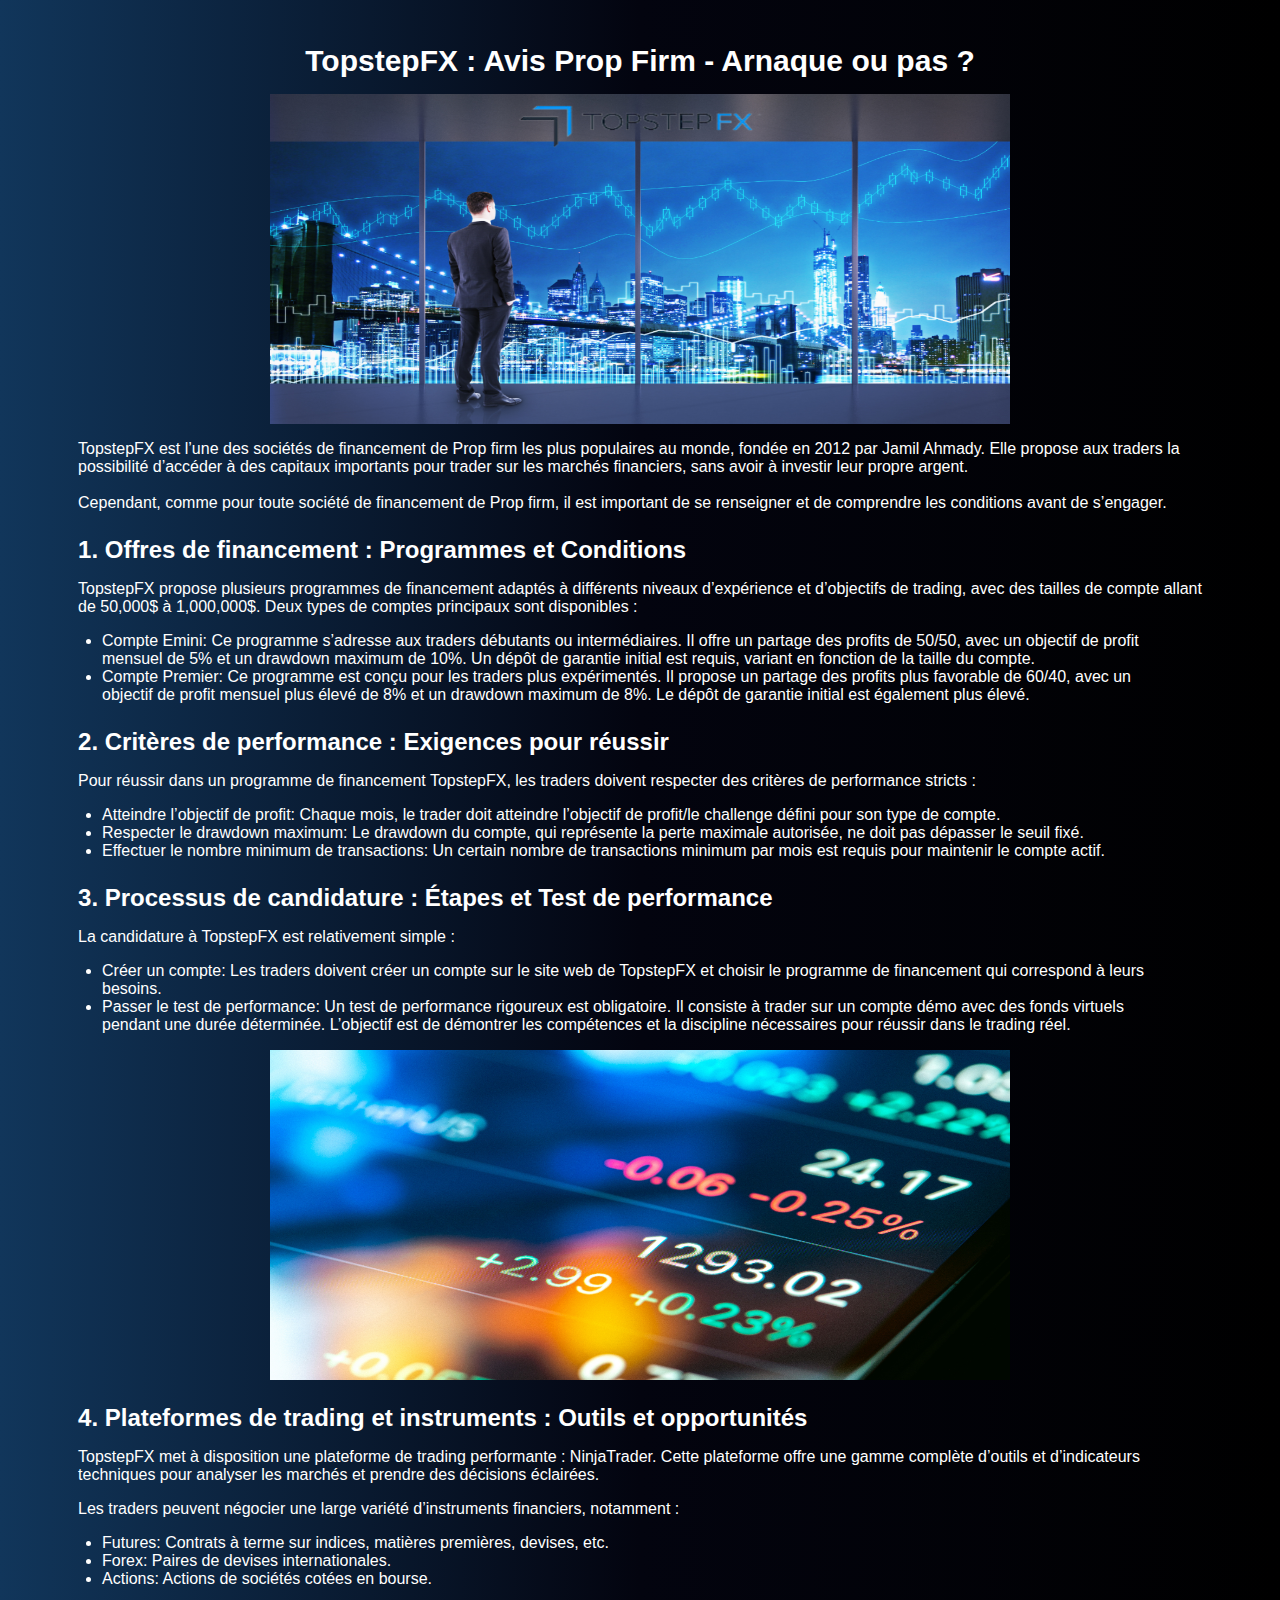
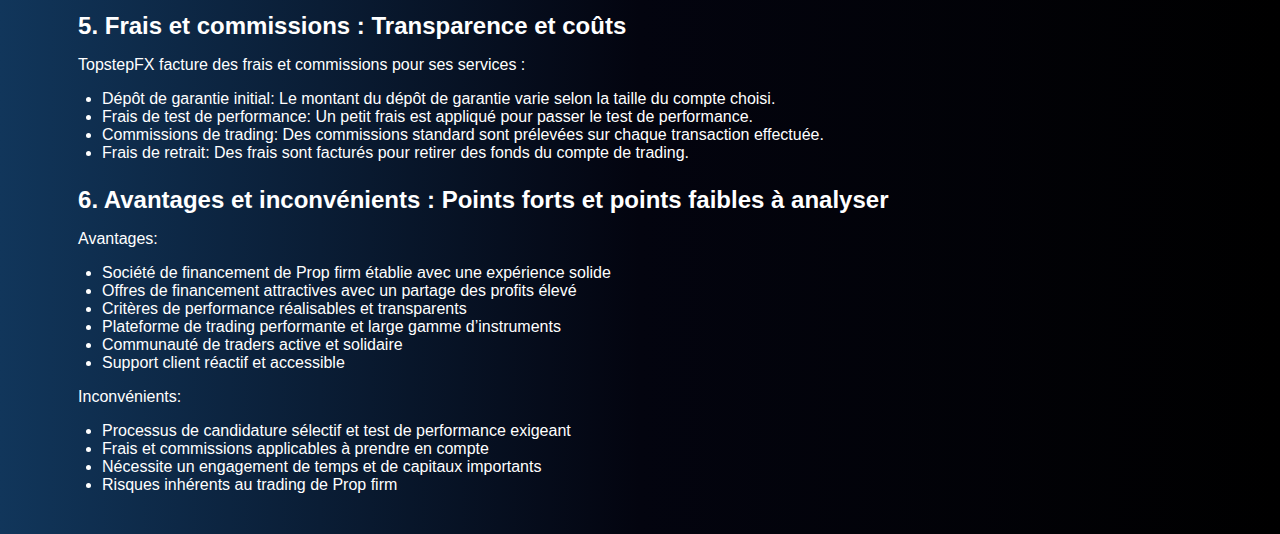
<file: blog/arcticle3.html>
<!DOCTYPE html>
<html lang="fr">
<head>
  <meta charset="UTF-8">
  <meta name="viewport" content="width=device-width, initial-scale=1.0">
  <title>Raise My Funds</title>
  <link rel="stylesheet" href="../article.css">
</head>
<body>
  <div class="container">
    <h1 class="heading-main">TopstepFX : Avis Prop Firm - Arnaque ou pas ?</h1>
    <img class="imgg" src="../images/stepfx.png" alt="prop">
    <p class="description">TopstepFX est l’une des sociétés de financement de Prop firm les plus populaires au monde, fondée en 2012 par Jamil Ahmady. Elle propose aux traders la<br> possibilité d’accéder à des capitaux importants pour trader sur les marchés financiers, sans avoir à investir leur propre argent.<br><br> Cependant, comme pour toute société de financement de Prop firm, il est important de se renseigner et de comprendre les conditions avant de s’engager.</p>

    <h3 class="subheading">1. Offres de financement : Programmes et Conditions</h3>
    <p class="description">
        TopstepFX propose plusieurs programmes de financement adaptés à différents niveaux d’expérience et d’objectifs de trading, avec des tailles de compte allant<br> de 50,000$ à 1,000,000$. Deux types de comptes principaux sont disponibles :
    </p>
    <ul class="list">
        <li>Compte Emini: Ce programme s’adresse aux traders débutants ou intermédiaires. Il offre un partage des profits de 50/50, avec un objectif de profit<br> mensuel de 5% et un drawdown maximum de 10%. Un dépôt de garantie initial est requis, variant en fonction de la taille du compte.</li>
        <li>Compte Premier: Ce programme est conçu pour les traders plus expérimentés. Il propose un partage des profits plus favorable de 60/40, avec un<br> objectif de profit mensuel plus élevé de 8% et un drawdown maximum de 8%. Le dépôt de garantie initial est également plus élevé.</li>
      </ul>

    <h3 class="subheading">2. Critères de performance : Exigences pour réussir</h3>
    <p class="description">Pour réussir dans un programme de financement TopstepFX, les traders doivent respecter des critères de performance stricts :</p>
    <ul class="list">
      <li>Atteindre l’objectif de profit: Chaque mois, le trader doit atteindre l’objectif de profit/le challenge défini pour son type de compte.</li>
      <li>Respecter le drawdown maximum: Le drawdown du compte, qui représente la perte maximale autorisée, ne doit pas dépasser le seuil fixé.</li>
      <li>Effectuer le nombre minimum de transactions: Un certain nombre de transactions minimum par mois est requis pour maintenir le compte actif.</li>
    </ul>

    <h3 class="subheading">3. Processus de candidature : Étapes et Test de performance</h3>
    <p class="description">La candidature à TopstepFX est relativement simple :</p>

    <ul class="list">
      <li>Créer un compte: Les traders doivent créer un compte sur le site web de TopstepFX et choisir le programme de financement qui correspond à leurs<br> besoins.</li>
      <li>Passer le test de performance: Un test de performance rigoureux est obligatoire. Il consiste à trader sur un compte démo avec des fonds virtuels<br> pendant une durée déterminée. L’objectif est de démontrer les compétences et la discipline nécessaires pour réussir dans le trading réel.</li>
    </ul>
    <img class="imgg" src="../images/Blogs-Julie-31.png" alt="prop">

    <h3 class="subheading">4. Plateformes de trading et instruments : Outils et opportunités</h3>
    <p class="description">TopstepFX met à disposition une plateforme de trading performante : NinjaTrader. Cette plateforme offre une gamme complète d’outils et d’indicateurs<br> techniques pour analyser les marchés et prendre des décisions éclairées.</p>
    <p class="description">Les traders peuvent négocier une large variété d’instruments financiers, notamment :</p>
    <ul class="list">
        <li>Futures: Contrats à terme sur indices, matières premières, devises, etc.</li>
        <li>Forex: Paires de devises internationales.</li>
        <li>Actions: Actions de sociétés cotées en bourse.</li>
      </ul>

    <h3 class="subheading">5. Frais et commissions : Transparence et coûts</h3>
    <p class="description">TopstepFX facture des frais et commissions pour ses services :</p>
    <ul class="list">
        <li>Dépôt de garantie initial: Le montant du dépôt de garantie varie selon la taille du compte choisi.</li>
        <li>Frais de test de performance: Un petit frais est appliqué pour passer le test de performance.</li>
        <li>Commissions de trading: Des commissions standard sont prélevées sur chaque transaction effectuée.</li>
        <li>Frais de retrait: Des frais sont facturés pour retirer des fonds du compte de trading.</li>
    </ul>
    <h3 class="subheading">6. Avantages et inconvénients : Points forts et points faibles à analyser</h3>
    <p class="description">Avantages:</p>
        <ul class="list">
            <li>Société de financement de Prop firm établie avec une expérience solide</li>
            <li>Offres de financement attractives avec un partage des profits élevé</li>
            <li>Critères de performance réalisables et transparents</li>
            <li>Plateforme de trading performante et large gamme d’instruments</li>
            <li>Communauté de traders active et solidaire</li>
            <li>Support client réactif et accessible</li>
        </ul>
    <p class="description">Inconvénients:</p>
        <ul class="list">
            <li>Processus de candidature sélectif et test de performance exigeant</li>
            <li>Frais et commissions applicables à prendre en compte</li>
            <li>Nécessite un engagement de temps et de capitaux importants</li>
            <li>Risques inhérents au trading de Prop firm</li>
        </ul>
      
  </div>
</body>
</html>
</file>
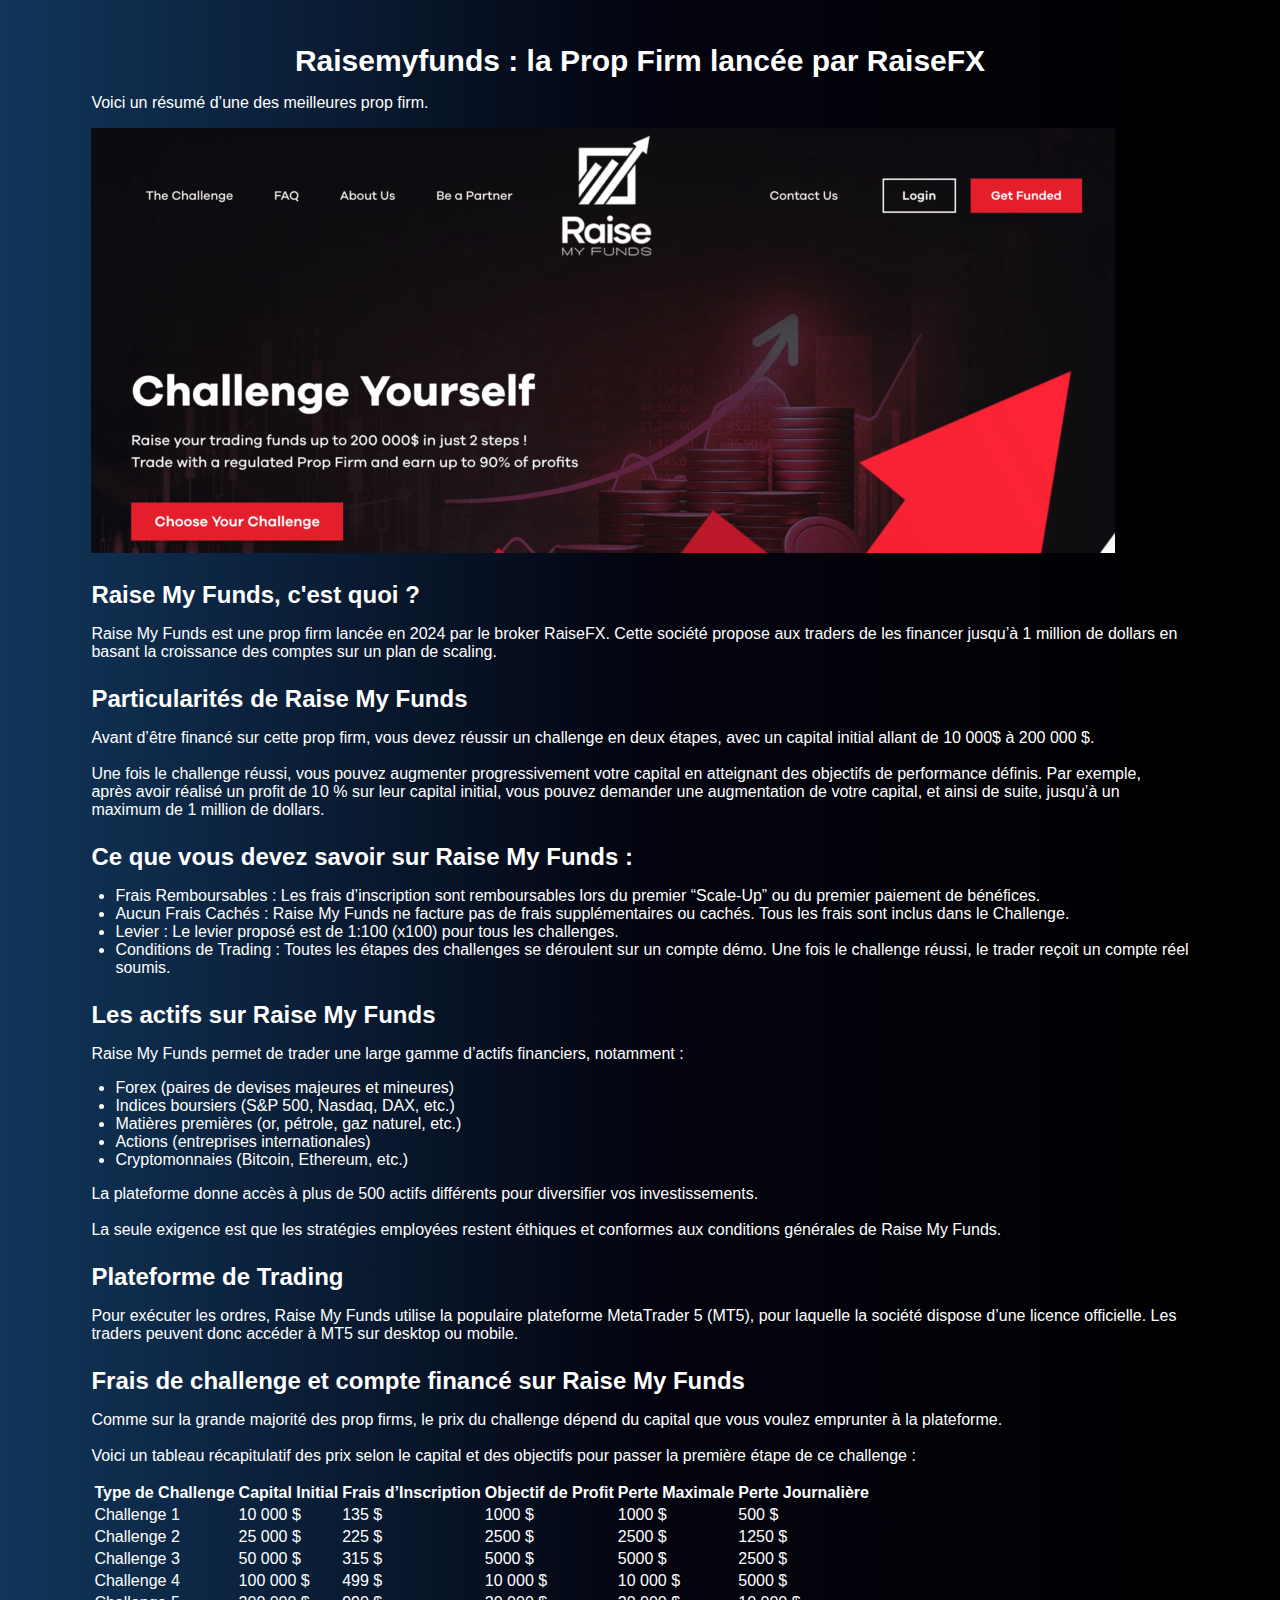
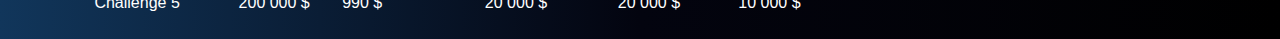
<file: blog/article1.html>
<!DOCTYPE html>
<html lang="fr">
<head>
  <meta charset="UTF-8">
  <meta name="viewport" content="width=device-width, initial-scale=1.0">
  <title>Raise My Funds</title>
  <link rel="stylesheet" href="../article.css">
</head>
<body>
  <div class="container">
    <h1 class="heading-main">Raisemyfunds : la Prop Firm lancée par RaiseFX</h1>
    <p class="intro">Voici un résumé d’une des meilleures prop firm.</p>
    <img src="../images/rasefx.png" alt="prop">

    <h3 class="subheading">Raise My Funds, c'est quoi ?</h3>
    <p class="description">
        Raise My Funds est une prop firm lancée en 2024 par le broker RaiseFX. Cette société propose aux traders de les financer jusqu’à 1 million de dollars en<br> basant la croissance des comptes sur un plan de scaling.
    </p>

    <h3 class="subheading">Particularités de Raise My Funds</h3>
    <p class="description">Avant d’être financé sur cette prop firm, vous devez réussir un challenge en deux étapes, avec un capital initial allant de 10 000$ à 200 000 $.<br><br>Une fois le challenge réussi, vous pouvez augmenter progressivement votre capital en atteignant des objectifs de performance définis. Par exemple,<br> après avoir réalisé un profit de 10 % sur leur capital initial, vous pouvez demander une augmentation de votre capital, et ainsi de suite, jusqu’à un<br> maximum de 1 million de dollars.</p>

    <h3 class="subheading">Ce que vous devez savoir sur Raise My Funds :</h3>
    <ul class="list">
      <li>Frais Remboursables : Les frais d’inscription sont remboursables lors du premier “Scale-Up” ou du premier paiement de bénéfices.</li>
      <li>Aucun Frais Cachés : Raise My Funds ne facture pas de frais supplémentaires ou cachés. Tous les frais sont inclus dans le Challenge.</li>
      <li>Levier : Le levier proposé est de 1:100 (x100) pour tous les challenges.</li>
      <li>Conditions de Trading : Toutes les étapes des challenges se déroulent sur un compte démo. Une fois le challenge réussi, le trader reçoit un compte réel<br> soumis.</li>
    </ul>

    <h3 class="subheading">Les actifs sur Raise My Funds</h3>
    <p class="description">Raise My Funds permet de trader une large gamme d’actifs financiers, notamment :</p>

    <ul class="list">
      <li>Forex (paires de devises majeures et mineures)</li>
      <li>Indices boursiers (S&P 500, Nasdaq, DAX, etc.)</li>
      <li>Matières premières (or, pétrole, gaz naturel, etc.)</li>
      <li>Actions (entreprises internationales)</li>
      <li>Cryptomonnaies (Bitcoin, Ethereum, etc.)</li>
    </ul>

    <p class="description">La plateforme donne accès à plus de 500 actifs différents pour diversifier vos investissements.<br><br>La seule exigence est que les stratégies employées restent éthiques et conformes aux conditions générales de Raise My Funds.</p>

    <h3 class="subheading">Plateforme de Trading</h3>
    <p class="description">Pour exécuter les ordres, Raise My Funds utilise la populaire plateforme MetaTrader 5 (MT5), pour laquelle la société dispose d’une licence officielle. Les<br> traders peuvent donc accéder à MT5 sur desktop ou mobile.</p>

    <h3 class="subheading">Frais de challenge et compte financé sur Raise My Funds</h3>
    <p class="description">Comme sur la grande majorité des prop firms, le prix du challenge dépend du capital que vous voulez emprunter à la plateforme.<br><br>Voici un tableau récapitulatif des prix selon le capital et des objectifs pour passer la première étape de ce challenge : </p>
    <table class="fees-table">
      <thead>
        <tr class="table-header">
          <th class="table-cell">Type de Challenge</th>
          <th class="table-cell">Capital Initial</th>
          <th class="table-cell">Frais d’Inscription</th>
          <th class="table-cell">Objectif de Profit</th>
          <th class="table-cell">Perte Maximale</th>
          <th class="table-cell">Perte Journalière</th>
        </tr>
      </thead>
      <tbody>
        <tr>
          <td class="table-cell">Challenge 1</td>
          <td class="table-cell">10 000 $</td>
          <td class="table-cell">135 $</td>
          <td class="table-cell">1000 $</td>
          <td class="table-cell">1000 $</td>
          <td class="table-cell">500 $</td>
        </tr>
        <tr>
            <td class="table-cell">Challenge 2</td>
            <td class="table-cell">25 000 $</td>
            <td class="table-cell">225 $</td>
            <td class="table-cell">2500 $</td>
            <td class="table-cell">2500 $</td>
            <td class="table-cell">1250 $</td>
          </tr>
          <tr>
            <td class="table-cell">Challenge 3</td>
            <td class="table-cell">50 000 $</td>
            <td class="table-cell">315 $</td>
            <td class="table-cell">5000 $</td>
            <td class="table-cell">5000 $</td>
            <td class="table-cell">2500 $</td>
          </tr>
          <tr>
            <td class="table-cell">Challenge 4</td>
            <td class="table-cell">100 000 $</td>
            <td class="table-cell">499 $</td>
            <td class="table-cell">10 000 $</td>
            <td class="table-cell">10 000 $</td>
            <td class="table-cell">5000 $</td>
          </tr>
          <tr>
            <td class="table-cell">Challenge 5</td>
            <td class="table-cell">200 000 $</td>
            <td class="table-cell">990 $</td>
            <td class="table-cell">20 000 $</td>
            <td class="table-cell">20 000 $</td>
            <td class="table-cell">10 000 $</td>
          </tr>
      </tbody>
    </table>
  </div>
</body>
</html>
</file>
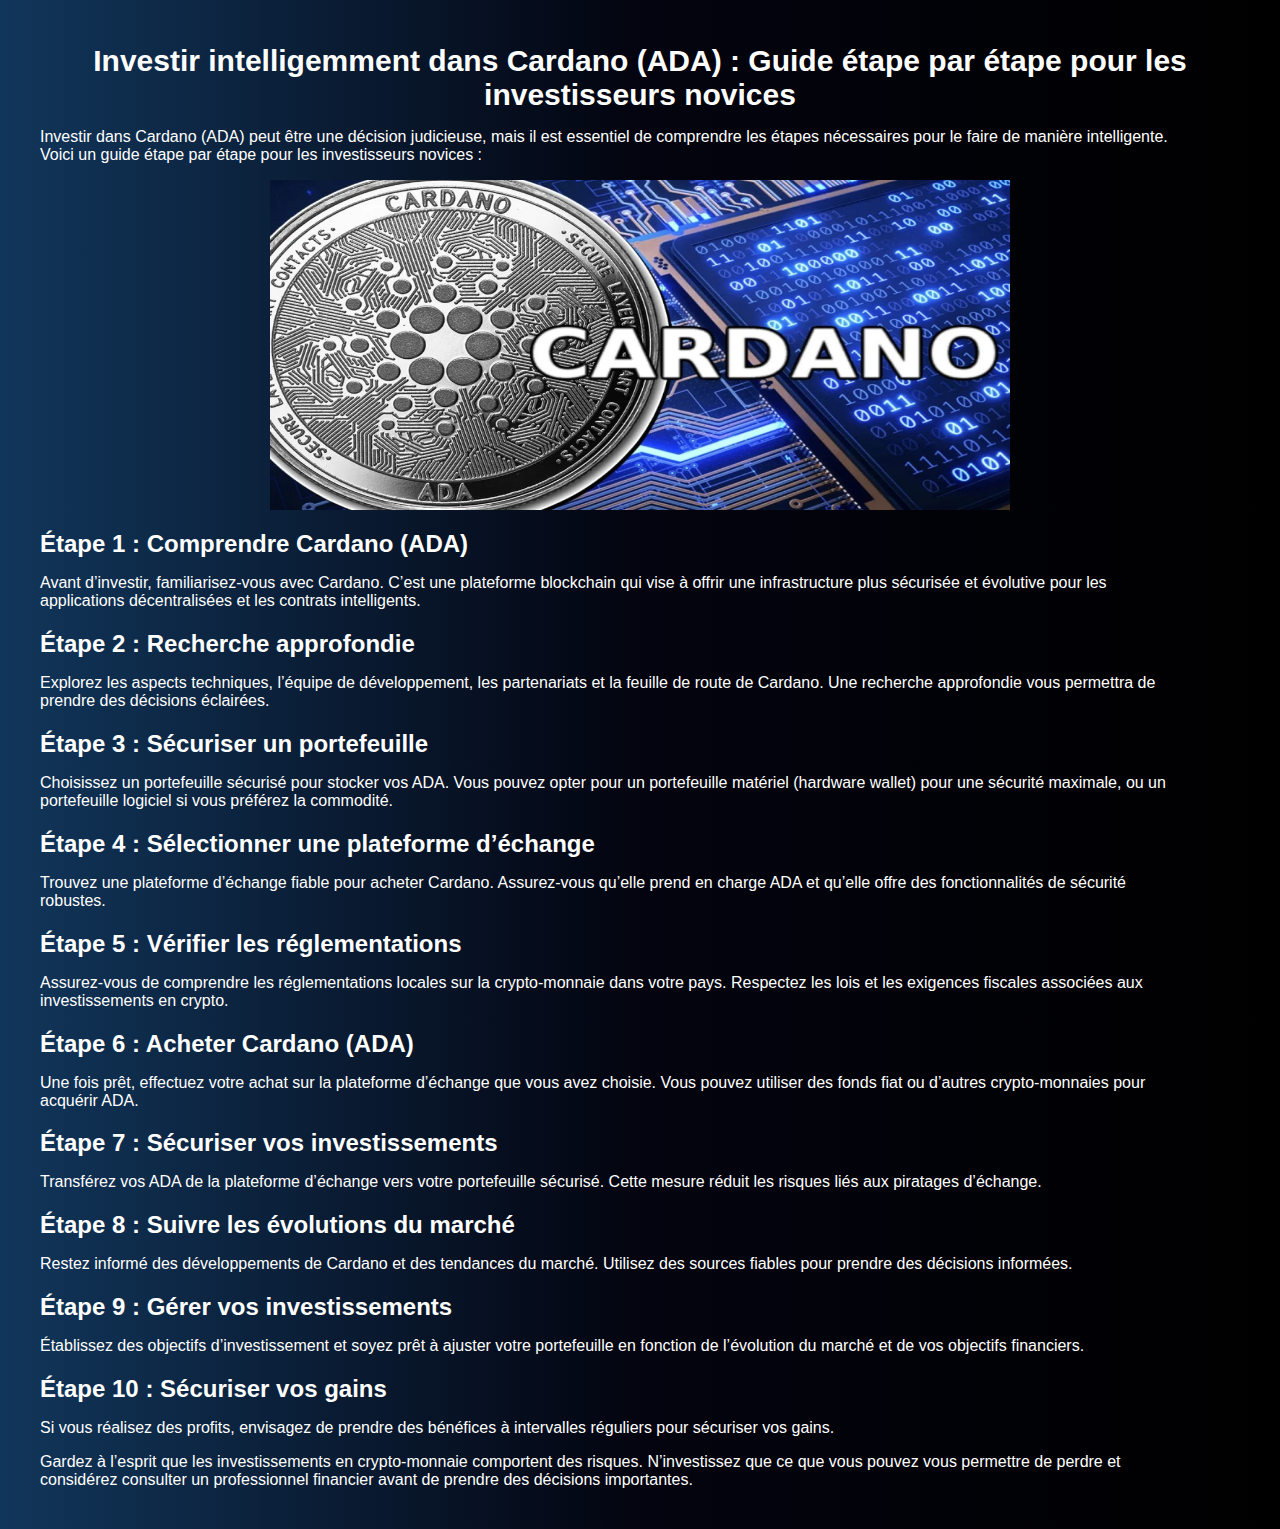
<file: blog/article10.html>
<!DOCTYPE html>
<html lang="fr">
<head>
    <meta charset="UTF-8">
    <meta name="viewport" content="width=device-width, initial-scale=1.0">
    <title>Investir intelligemment dans Cardano (ADA) : Guide étape par étape pour les investisseurs novices</title>
    <link rel="stylesheet" href="../article.css">
</head>
<body>
    <div class="container">
        <h1 class="heading-main">Investir intelligemment dans Cardano (ADA) : Guide étape par étape pour les investisseurs novices</h1>
        <p class="description">Investir dans Cardano (ADA) peut être une décision judicieuse, mais il est essentiel de comprendre les étapes nécessaires pour le faire de manière intelligente.<br> Voici un guide étape par étape pour les investisseurs novices :</p>
        <img class="imgg" src="../images/cardano.png" alt="prop">
        
        <h2 class="subheading" id="etape-1">Étape 1 : Comprendre Cardano (ADA)</h2>
        <p class="description">Avant d’investir, familiarisez-vous avec Cardano. C’est une plateforme blockchain qui vise à offrir une infrastructure plus sécurisée et évolutive pour les<br> applications décentralisées et les contrats intelligents.</p>

        <h2 class="subheading" id="etape-2">Étape 2 : Recherche approfondie</h2>
        <p class="description">Explorez les aspects techniques, l’équipe de développement, les partenariats et la feuille de route de Cardano. Une recherche approfondie vous permettra de<br> prendre des décisions éclairées.</p>

        <h2 class="subheading" id="etape-3">Étape 3 : Sécuriser un portefeuille</h2>
        <p class="description">Choisissez un portefeuille sécurisé pour stocker vos ADA. Vous pouvez opter pour un portefeuille matériel (hardware wallet) pour une sécurité maximale, ou un<br> portefeuille logiciel si vous préférez la commodité.</p>

        <h2 class="subheading" id="etape-4">Étape 4 : Sélectionner une plateforme d’échange</h2>
        <p class="description">Trouvez une plateforme d’échange fiable pour acheter Cardano. Assurez-vous qu’elle prend en charge ADA et qu’elle offre des fonctionnalités de sécurité<br> robustes.</p>

        <h2 class="subheading" id="etape-5">Étape 5 : Vérifier les réglementations</h2>
        <p class="description">Assurez-vous de comprendre les réglementations locales sur la crypto-monnaie dans votre pays. Respectez les lois et les exigences fiscales associées aux<br> investissements en crypto.</p>

        <h2 class="subheading" id="etape-6">Étape 6 : Acheter Cardano (ADA)</h2>
        <p class="description">Une fois prêt, effectuez votre achat sur la plateforme d’échange que vous avez choisie. Vous pouvez utiliser des fonds fiat ou d’autres crypto-monnaies pour<br> acquérir ADA.</p>

        <h2 class="subheading" id="etape-7">Étape 7 : Sécuriser vos investissements</h2>
        <p class="description">Transférez vos ADA de la plateforme d’échange vers votre portefeuille sécurisé. Cette mesure réduit les risques liés aux piratages d’échange.</p>

        <h2 class="subheading" id="etape-8">Étape 8 : Suivre les évolutions du marché</h2>
        <p class="description">Restez informé des développements de Cardano et des tendances du marché. Utilisez des sources fiables pour prendre des décisions informées.</p>

        <h2 class="subheading" id="etape-9">Étape 9 : Gérer vos investissements</h2>
        <p class="description">Établissez des objectifs d’investissement et soyez prêt à ajuster votre portefeuille en fonction de l’évolution du marché et de vos objectifs financiers.</p>

        <h2 class="subheading" id="etape-10">Étape 10 : Sécuriser vos gains</h2>
        <p class="description">Si vous réalisez des profits, envisagez de prendre des bénéfices à intervalles réguliers pour sécuriser vos gains.</p>

        <p class="description">Gardez à l’esprit que les investissements en crypto-monnaie comportent des risques. N’investissez que ce que vous pouvez vous permettre de perdre et<br> considérez consulter un professionnel financier avant de prendre des décisions importantes.</p>
    </div>
</body>
</html>
</file>
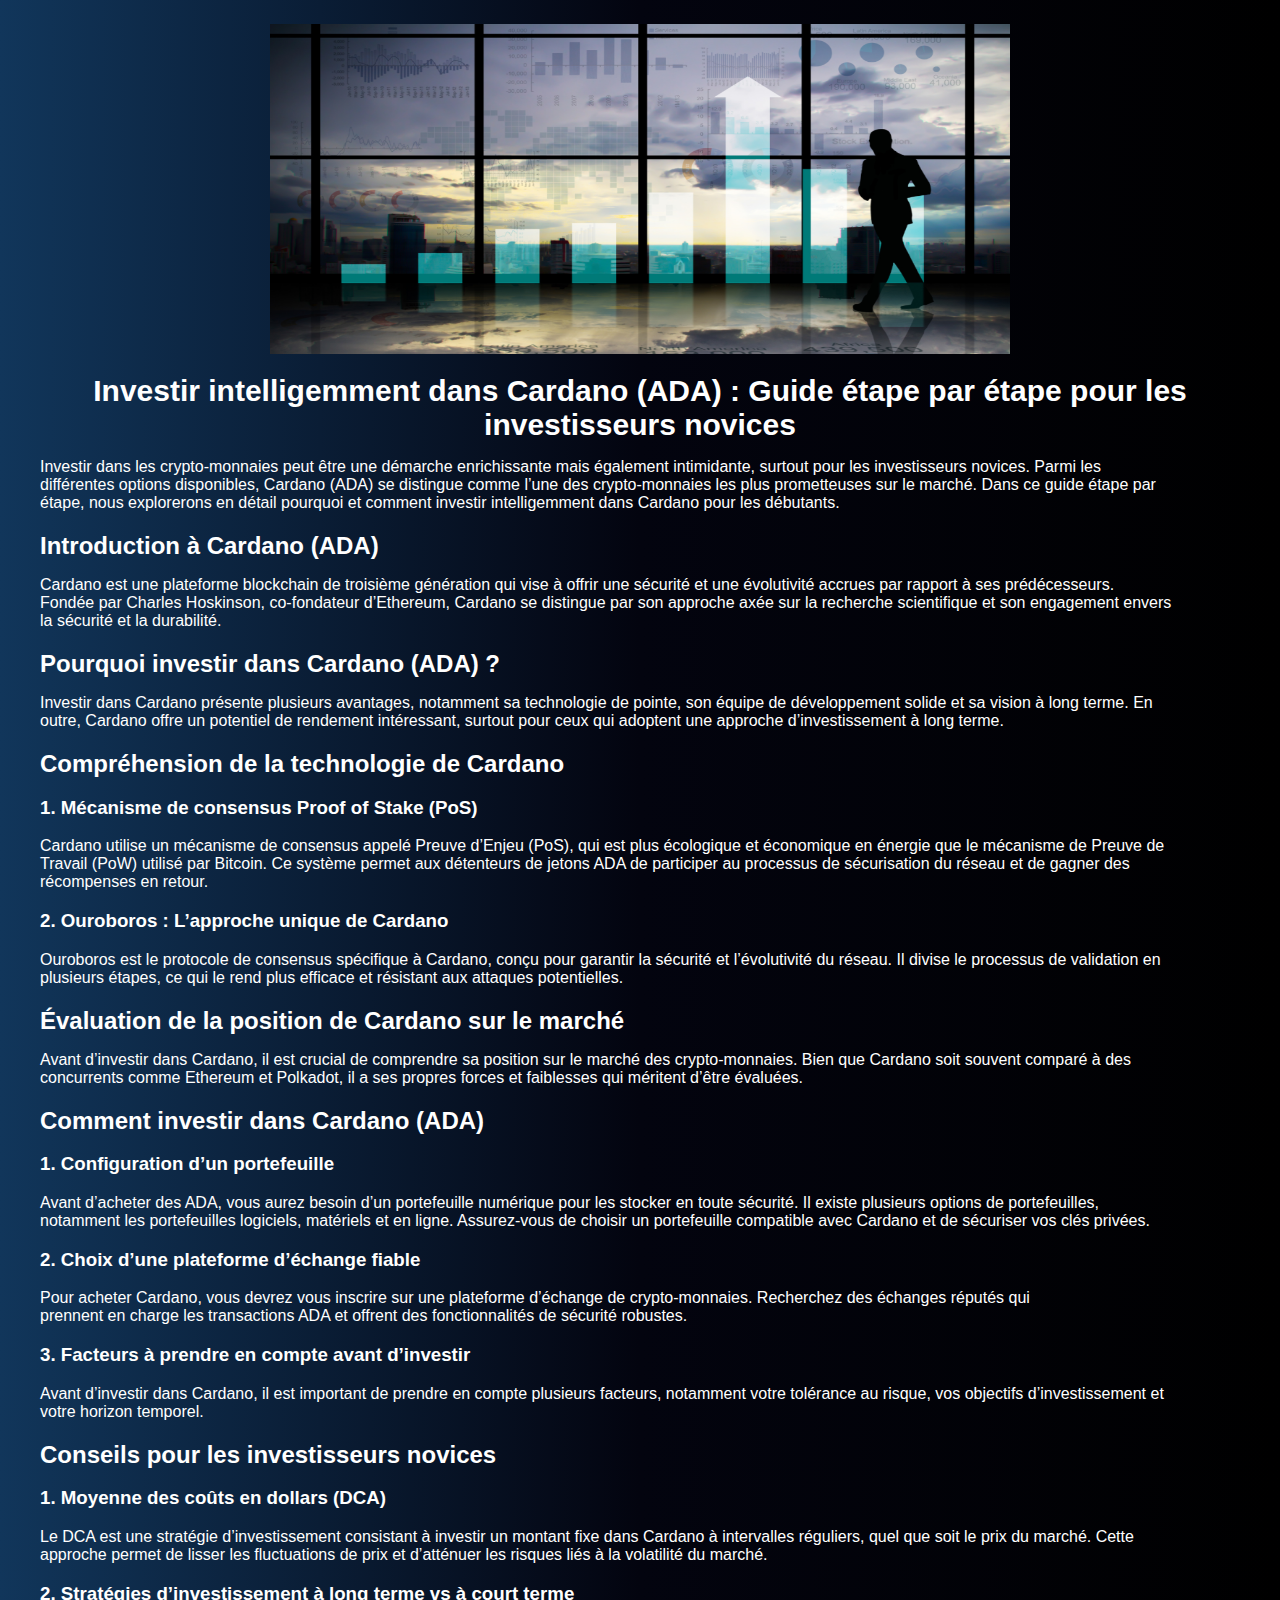
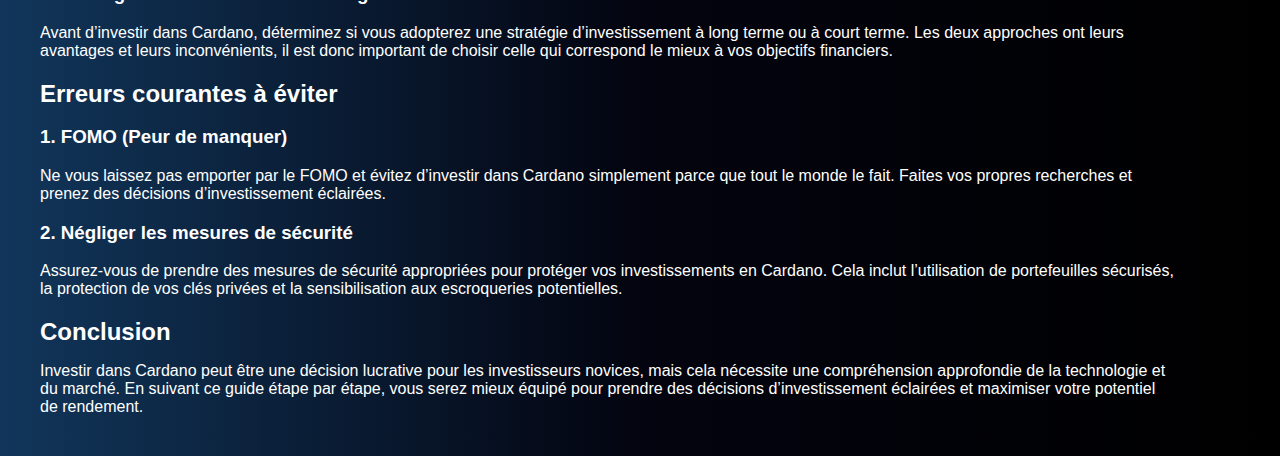
<file: blog/article11.html>
<!DOCTYPE html>
<html lang="fr">
<head>
    <meta charset="UTF-8">
    <meta name="viewport" content="width=device-width, initial-scale=1.0">
    <title>Investir intelligemment dans Cardano (ADA) : Guide étape par étape pour les investisseurs novices</title>
    <link rel="stylesheet" href="../article.css">
</head>
<body>
    <div class="container">
        <img class="imgg" src="../images/cardano2.png" alt="prop">
        <h1 class="heading-main">Investir intelligemment dans Cardano (ADA) : Guide étape par étape pour les investisseurs novices</h1>
        <p class="description">Investir dans les crypto-monnaies peut être une démarche enrichissante mais également intimidante, surtout pour les investisseurs novices. Parmi les<br> différentes options disponibles, Cardano (ADA) se distingue comme l’une des crypto-monnaies les plus prometteuses sur le marché. Dans ce guide étape par<br> étape, nous explorerons en détail pourquoi et comment investir intelligemment dans Cardano pour les débutants.</p>

        <h2 class="subheading" id="introduction-cardano">Introduction à Cardano (ADA)</h2>
        <p class="description">Cardano est une plateforme blockchain de troisième génération qui vise à offrir une sécurité et une évolutivité accrues par rapport à ses prédécesseurs.<br> Fondée par Charles Hoskinson, co-fondateur d’Ethereum, Cardano se distingue par son approche axée sur la recherche scientifique et son engagement envers<br> la sécurité et la durabilité.</p>

        <h2 class="subheading" id="pourquoi-investir">Pourquoi investir dans Cardano (ADA) ?</h2>
        <p class="description">Investir dans Cardano présente plusieurs avantages, notamment sa technologie de pointe, son équipe de développement solide et sa vision à long terme. En<br> outre, Cardano offre un potentiel de rendement intéressant, surtout pour ceux qui adoptent une approche d’investissement à long terme.</p>

        <h2 class="subheading" id="comprehension-technologie">Compréhension de la technologie de Cardano</h2>
        <h3 class="subheading-secondary" id="mecanisme-consensus">1. Mécanisme de consensus Proof of Stake (PoS)</h3>
        <p class="description">Cardano utilise un mécanisme de consensus appelé Preuve d’Enjeu (PoS), qui est plus écologique et économique en énergie que le mécanisme de Preuve de<br> Travail (PoW) utilisé par Bitcoin. Ce système permet aux détenteurs de jetons ADA de participer au processus de sécurisation du réseau et de gagner des<br> récompenses en retour.</p>

        <h3 class="subheading-secondary" id="ouroboros">2. Ouroboros : L’approche unique de Cardano</h3>
        <p class="description">Ouroboros est le protocole de consensus spécifique à Cardano, conçu pour garantir la sécurité et l’évolutivité du réseau. Il divise le processus de validation en<br> plusieurs étapes, ce qui le rend plus efficace et résistant aux attaques potentielles.</p>

        <h2 class="subheading" id="evaluation-position">Évaluation de la position de Cardano sur le marché</h2>
        <p class="description">Avant d’investir dans Cardano, il est crucial de comprendre sa position sur le marché des crypto-monnaies. Bien que Cardano soit souvent comparé à des<br> concurrents comme Ethereum et Polkadot, il a ses propres forces et faiblesses qui méritent d’être évaluées.</p>

        <h2 class="subheading" id="comment-investir">Comment investir dans Cardano (ADA)</h2>
        <h3 class="subheading-secondary" id="configuration-portefeuille">1. Configuration d’un portefeuille</h3>
        <p class="description">Avant d’acheter des ADA, vous aurez besoin d’un portefeuille numérique pour les stocker en toute sécurité. Il existe plusieurs options de portefeuilles,<br> notamment les portefeuilles logiciels, matériels et en ligne. Assurez-vous de choisir un portefeuille compatible avec Cardano et de sécuriser vos clés privées.</p>

        <h3 class="subheading-secondary" id="choix-plateforme">2. Choix d’une plateforme d’échange fiable</h3>
        <p class="description">Pour acheter Cardano, vous devrez vous inscrire sur une plateforme d’échange de crypto-monnaies. Recherchez des échanges réputés qui<br> prennent en charge les transactions ADA et offrent des fonctionnalités de sécurité robustes.</p>

        <h3 class="subheading-secondary" id="facteurs-investissement">3. Facteurs à prendre en compte avant d’investir</h3>
        <p class="description">Avant d’investir dans Cardano, il est important de prendre en compte plusieurs facteurs, notamment votre tolérance au risque, vos objectifs d’investissement et<br> votre horizon temporel.</p>

        <h2 class="subheading" id="conseils-novices">Conseils pour les investisseurs novices</h2>
        <h3 class="subheading-secondary" id="moyenne-couts">1. Moyenne des coûts en dollars (DCA)</h3>
        <p class="description">Le DCA est une stratégie d’investissement consistant à investir un montant fixe dans Cardano à intervalles réguliers, quel que soit le prix du marché. Cette<br> approche permet de lisser les fluctuations de prix et d’atténuer les risques liés à la volatilité du marché.</p>

        <h3 class="subheading-secondary" id="strategies-long-court-terme">2. Stratégies d’investissement à long terme vs à court terme</h3>
        <p class="description">Avant d’investir dans Cardano, déterminez si vous adopterez une stratégie d’investissement à long terme ou à court terme. Les deux approches ont leurs<br> avantages et leurs inconvénients, il est donc important de choisir celle qui correspond le mieux à vos objectifs financiers.</p>

        <h2 class="subheading" id="erreurs-communes">Erreurs courantes à éviter</h2>
        <h3 class="subheading-secondary" id="fomo">1. FOMO (Peur de manquer)</h3>
        <p class="description">Ne vous laissez pas emporter par le FOMO et évitez d’investir dans Cardano simplement parce que tout le monde le fait. Faites vos propres recherches et<br> prenez des décisions d’investissement éclairées.</p>

        <h3 class="subheading-secondary" id="negliger-securite">2. Négliger les mesures de sécurité</h3>
        <p class="description">Assurez-vous de prendre des mesures de sécurité appropriées pour protéger vos investissements en Cardano. Cela inclut l’utilisation de portefeuilles sécurisés,<br> la protection de vos clés privées et la sensibilisation aux escroqueries potentielles.</p>

        <h2 class="subheading" id="conclusion">Conclusion</h2>
        <p class="description">Investir dans Cardano peut être une décision lucrative pour les investisseurs novices, mais cela nécessite une compréhension approfondie de la technologie et<br> du marché. En suivant ce guide étape par étape, vous serez mieux équipé pour prendre des décisions d’investissement éclairées et maximiser votre potentiel<br> de rendement.</p>
    </div>
</body>
</html>
</file>
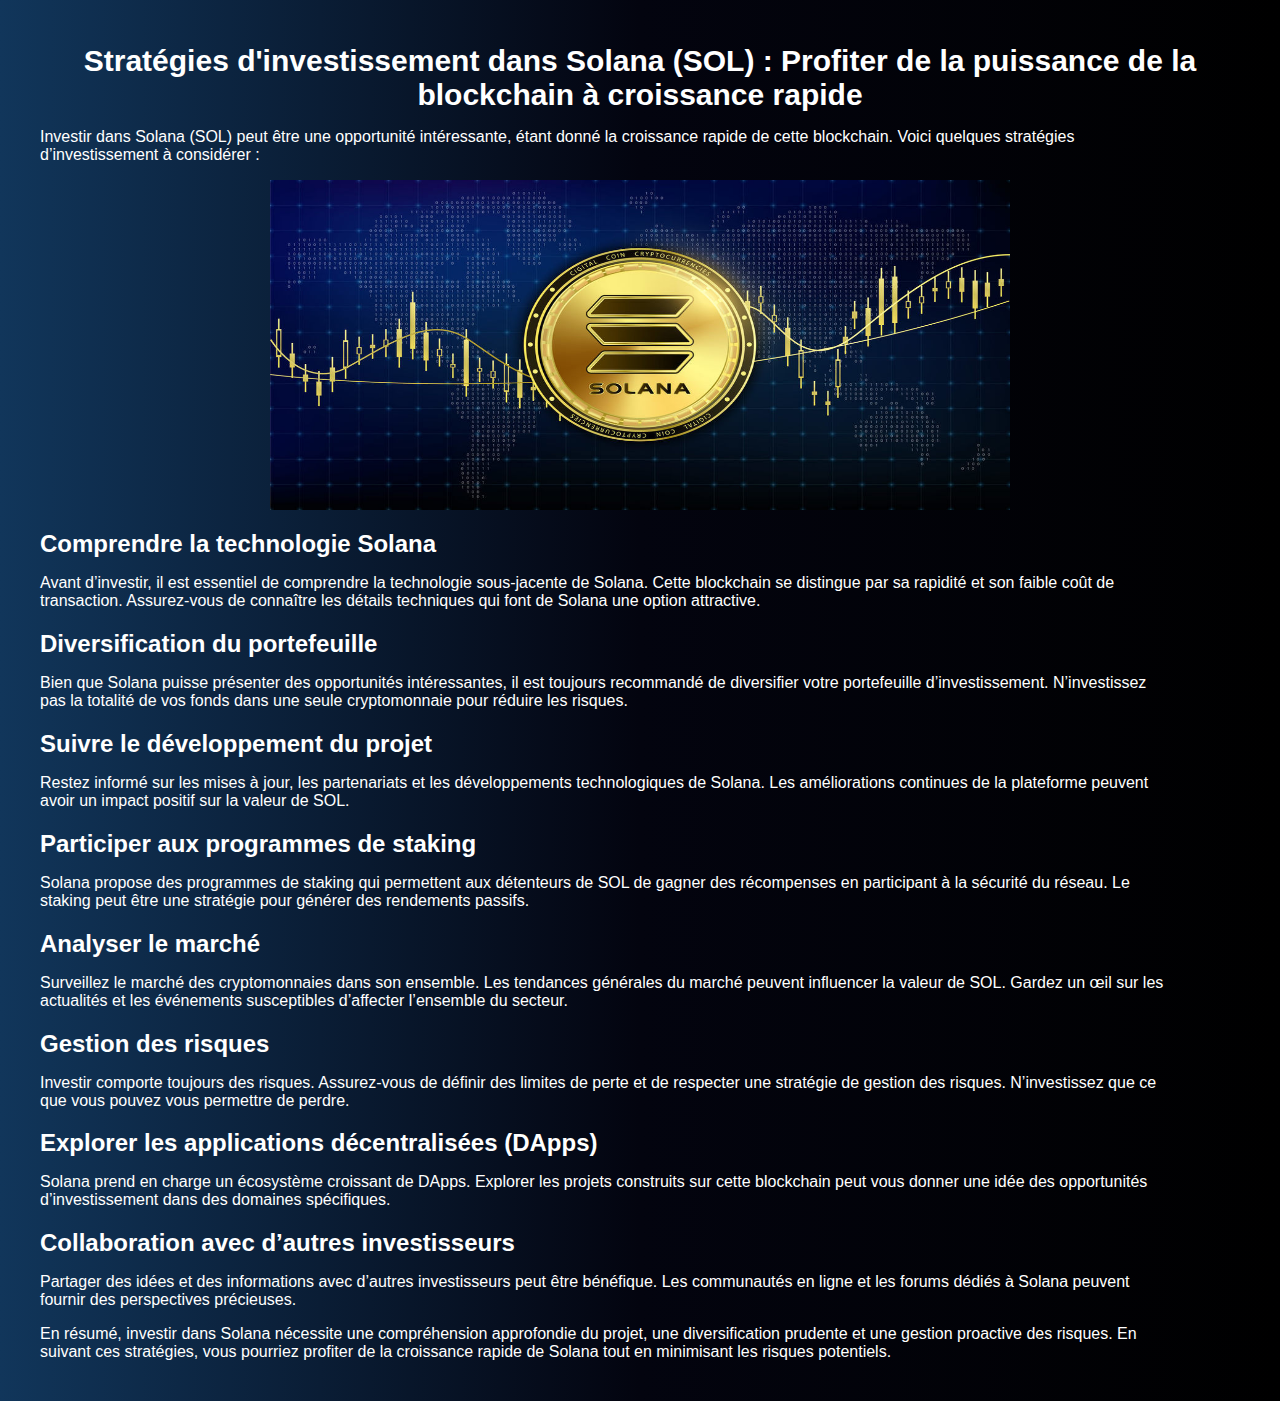
<file: blog/article12.html>
<!DOCTYPE html>
<html lang="fr">
<head>
    <meta charset="UTF-8">
    <meta name="viewport" content="width=device-width, initial-scale=1.0">
    <title>Stratégies d'investissement dans Solana (SOL) : Profiter de la puissance de la blockchain à croissance rapide</title>
    <link rel="stylesheet" href="../article.css">
</head>
<body>
    <div class="container">
        <h1 class="heading-main">Stratégies d'investissement dans Solana (SOL) : Profiter de la puissance de la blockchain à croissance rapide</h1>
        <p class="description">Investir dans Solana (SOL) peut être une opportunité intéressante, étant donné la croissance rapide de cette blockchain. Voici quelques stratégies<br> d’investissement à considérer :</p>
        <img class="imgg" src="../images/solana.jpeg" alt="prop">

        <h2 class="subheading" id="comprendre-la-technologie">Comprendre la technologie Solana</h2>
        <p class="description">Avant d’investir, il est essentiel de comprendre la technologie sous-jacente de Solana. Cette blockchain se distingue par sa rapidité et son faible coût de<br> transaction. Assurez-vous de connaître les détails techniques qui font de Solana une option attractive.</p>

        <h2 class="subheading" id="diversification-du-portefeuille">Diversification du portefeuille</h2>
        <p class="description">Bien que Solana puisse présenter des opportunités intéressantes, il est toujours recommandé de diversifier votre portefeuille d’investissement. N’investissez<br> pas la totalité de vos fonds dans une seule cryptomonnaie pour réduire les risques.</p>

        <h2 class="subheading" id="suivre-le-developpement">Suivre le développement du projet</h2>
        <p class="description">Restez informé sur les mises à jour, les partenariats et les développements technologiques de Solana. Les améliorations continues de la plateforme peuvent<br> avoir un impact positif sur la valeur de SOL.</p>

        <h2 class="subheading" id="participer-au-staking">Participer aux programmes de staking</h2>
        <p class="description">Solana propose des programmes de staking qui permettent aux détenteurs de SOL de gagner des récompenses en participant à la sécurité du réseau. Le<br> staking peut être une stratégie pour générer des rendements passifs.</p>

        <h2 class="subheading" id="analyser-le-marche">Analyser le marché</h2>
        <p class="description">Surveillez le marché des cryptomonnaies dans son ensemble. Les tendances générales du marché peuvent influencer la valeur de SOL. Gardez un œil sur les<br> actualités et les événements susceptibles d’affecter l’ensemble du secteur.</p>

        <h2 class="subheading" id="gestion-des-risques">Gestion des risques</h2>
        <p class="description">Investir comporte toujours des risques. Assurez-vous de définir des limites de perte et de respecter une stratégie de gestion des risques. N’investissez que ce<br> que vous pouvez vous permettre de perdre.</p>

        <h2 class="subheading" id="explorer-les-dapps">Explorer les applications décentralisées (DApps)</h2>
        <p class="description">Solana prend en charge un écosystème croissant de DApps. Explorer les projets construits sur cette blockchain peut vous donner une idée des opportunités<br> d’investissement dans des domaines spécifiques.</p>

        <h2 class="subheading" id="collaboration-avec-investisseurs">Collaboration avec d’autres investisseurs</h2>
        <p class="description">Partager des idées et des informations avec d’autres investisseurs peut être bénéfique. Les communautés en ligne et les forums dédiés à Solana peuvent<br> fournir des perspectives précieuses.</p>

        <p class="description">En résumé, investir dans Solana nécessite une compréhension approfondie du projet, une diversification prudente et une gestion proactive des risques. En<br> suivant ces stratégies, vous pourriez profiter de la croissance rapide de Solana tout en minimisant les risques potentiels.</p>
    </div>
</body>
</html>
</file>
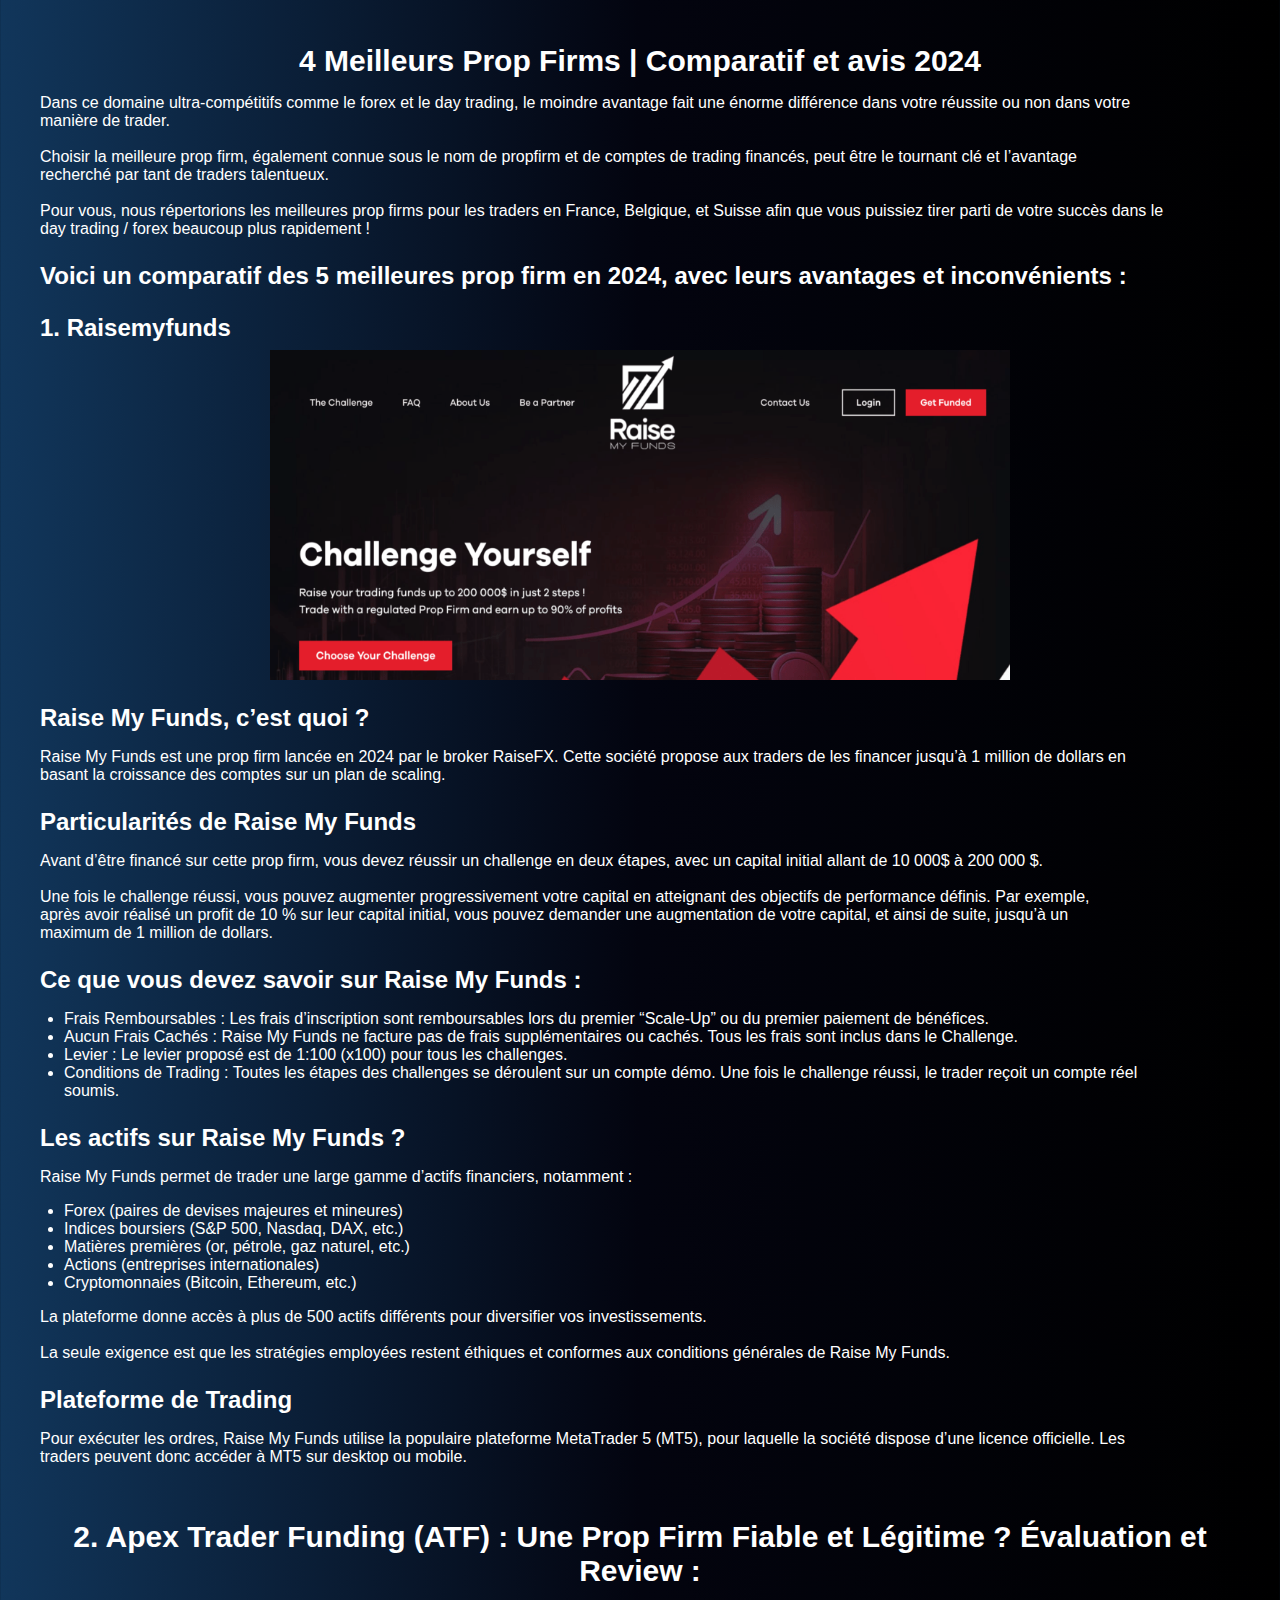
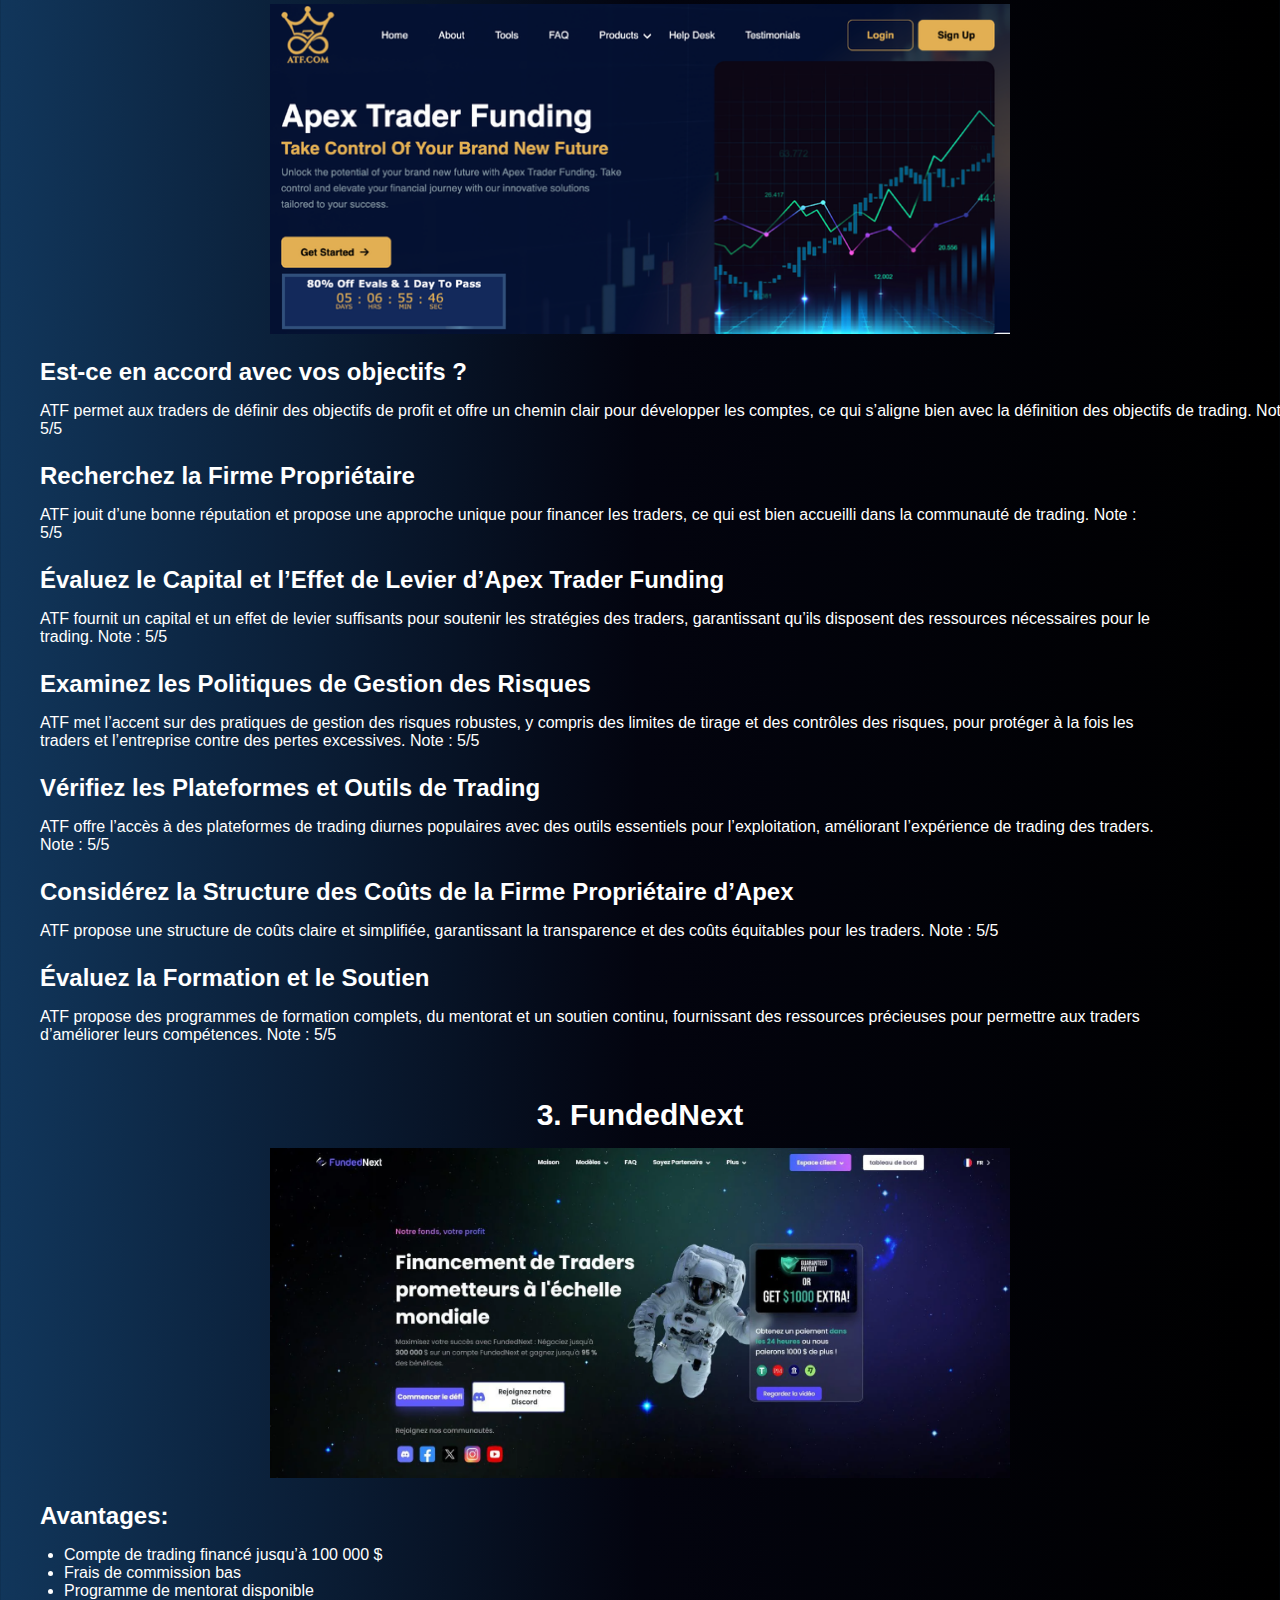
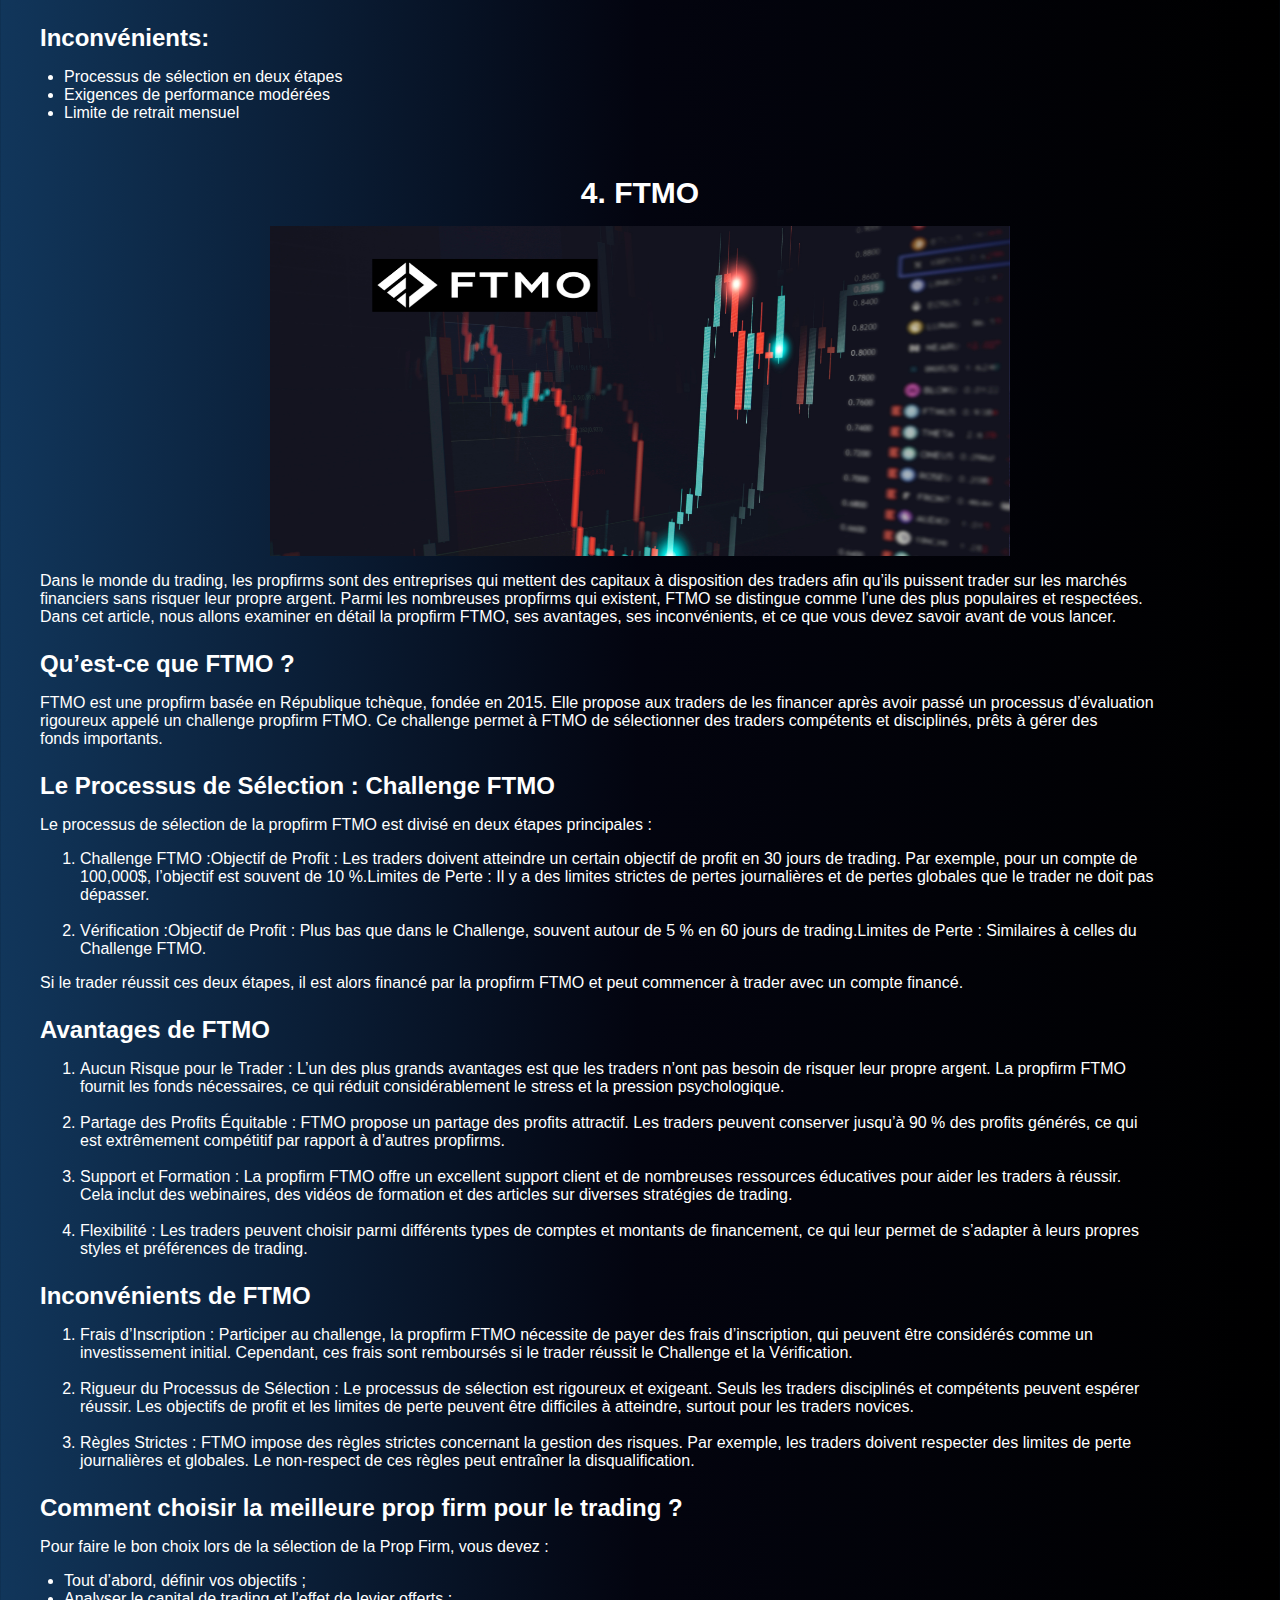
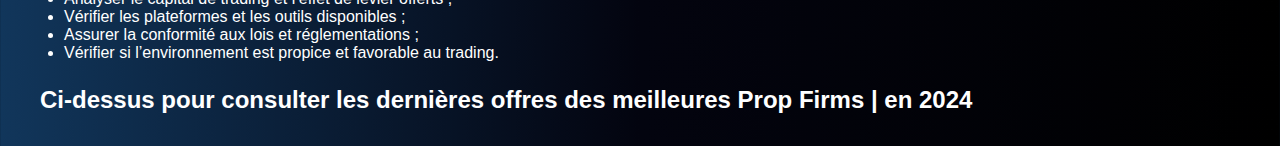
<file: blog/article2.html>
<!DOCTYPE html>
<html lang="fr">
<head>
  <meta charset="UTF-8">
  <meta name="viewport" content="width=device-width, initial-scale=1.0">
  <title>Raise My Funds</title>
  <link rel="stylesheet" href="../article.css">
</head>
<body>
  <div class="container">
    <h1 class="heading-main">4 Meilleurs Prop Firms | Comparatif et avis 2024</h1>
    <p class="intro">Dans ce domaine ultra-compétitifs comme le forex et le day trading, le moindre avantage fait une énorme différence dans votre réussite ou non dans votre<br> manière de trader.<br><br>Choisir la meilleure prop firm, également connue sous le nom de propfirm et de comptes de trading financés, peut être le tournant clé et l’avantage<br> recherché par tant de traders talentueux.<br><br>Pour vous, nous répertorions les meilleures prop firms pour les traders en France, Belgique, et Suisse afin que vous puissiez tirer parti de votre succès dans le<br> day trading / forex beaucoup plus rapidement !</p>

    <h3 class="subheading">Voici un comparatif des 5 meilleures prop firm en 2024, avec leurs avantages et inconvénients :</h3>
    <h3 class="subheading">1. Raisemyfunds</h3>
    <img class="imgg" src="../images/rasefx.png" alt="prop">

    <h3 class="subheading">Raise My Funds, c’est quoi ?</h3>
    <p class="description">Raise My Funds est une prop firm lancée en 2024 par le broker RaiseFX. Cette société propose aux traders de les financer jusqu’à 1 million de dollars en<br> basant la croissance des comptes sur un plan de scaling.</p>

    <h3 class="subheading">Particularités de Raise My Funds</h3>
    <p class="description">Avant d’être financé sur cette prop firm, vous devez réussir un challenge en deux étapes, avec un capital initial allant de 10 000$ à 200 000 $.<br><br>Une fois le challenge réussi, vous pouvez augmenter progressivement votre capital en atteignant des objectifs de performance définis. Par exemple,<br> après avoir réalisé un profit de 10 % sur leur capital initial, vous pouvez demander une augmentation de votre capital, et ainsi de suite, jusqu’à un<br> maximum de 1 million de dollars.</p>

    <h3 class="subheading">Ce que vous devez savoir sur Raise My Funds :</h3>
    <ul class="list">
      <li>Frais Remboursables : Les frais d’inscription sont remboursables lors du premier “Scale-Up” ou du premier paiement de bénéfices.</li>
      <li>Aucun Frais Cachés : Raise My Funds ne facture pas de frais supplémentaires ou cachés. Tous les frais sont inclus dans le Challenge.</li>
      <li>Levier : Le levier proposé est de 1:100 (x100) pour tous les challenges.</li>
      <li>Conditions de Trading : Toutes les étapes des challenges se déroulent sur un compte démo. Une fois le challenge réussi, le trader reçoit un compte réel<br> soumis.</li>
    </ul>


    <h3 class="subheading">Les actifs sur Raise My Funds ?</h3>
    <p class="description">Raise My Funds permet de trader une large gamme d’actifs financiers, notamment :</p>

    <ul class="list">
      <li>Forex (paires de devises majeures et mineures)</li>
      <li>Indices boursiers (S&P 500, Nasdaq, DAX, etc.)</li>
      <li>Matières premières (or, pétrole, gaz naturel, etc.)</li>
      <li>Actions (entreprises internationales)</li>
      <li>Cryptomonnaies (Bitcoin, Ethereum, etc.)</li>
    </ul>

    <p class="description">La plateforme donne accès à plus de 500 actifs différents pour diversifier vos investissements.<br><br>La seule exigence est que les stratégies employées restent éthiques et conformes aux conditions générales de Raise My Funds.</p>

    <h3 class="subheading">Plateforme de Trading</h3>
    <p class="description">Pour exécuter les ordres, Raise My Funds utilise la populaire plateforme MetaTrader 5 (MT5), pour laquelle la société dispose d’une licence officielle. Les<br> traders peuvent donc accéder à MT5 sur desktop ou mobile.</p>

    <h1 class="heading-main"><br>2. Apex Trader Funding (ATF) : Une Prop Firm Fiable et Légitime ? Évaluation et Review :</h1>
    <img class="imgg" src="../images/apeeeex.png" alt="prop">

    <h3 class="subheading">Est-ce en accord avec vos objectifs ?</h3>
    <p class="description">ATF permet aux traders de définir des objectifs de profit et offre un chemin clair pour développer les comptes, ce qui s’aligne bien avec la définition des objectifs de trading. Note :<br> 5/5</p>

    <h3 class="subheading">Recherchez la Firme Propriétaire</h3>
    <p class="description">ATF jouit d’une bonne réputation et propose une approche unique pour financer les traders, ce qui est bien accueilli dans la communauté de trading. Note :<br> 5/5</p>

    <h3 class="subheading">Évaluez le Capital et l’Effet de Levier d’Apex Trader Funding</h3>
    <p class="description">ATF fournit un capital et un effet de levier suffisants pour soutenir les stratégies des traders, garantissant qu’ils disposent des ressources nécessaires pour le<br> trading. Note : 5/5</p>

    <h3 class="subheading">Examinez les Politiques de Gestion des Risques</h3>
    <p class="description">ATF met l’accent sur des pratiques de gestion des risques robustes, y compris des limites de tirage et des contrôles des risques, pour protéger à la fois les<br> traders et l’entreprise contre des pertes excessives. Note : 5/5</p>


    <h3 class="subheading">Vérifiez les Plateformes et Outils de Trading</h3>
    <p class="description">ATF offre l’accès à des plateformes de trading diurnes populaires avec des outils essentiels pour l’exploitation, améliorant l’expérience de trading des traders.<br> Note : 5/5</p>


    <h3 class="subheading">Considérez la Structure des Coûts de la Firme Propriétaire d’Apex</h3>
    <p class="description">ATF propose une structure de coûts claire et simplifiée, garantissant la transparence et des coûts équitables pour les traders. Note : 5/5</p>


    <h3 class="subheading">Évaluez la Formation et le Soutien</h3>
    <p class="description">ATF propose des programmes de formation complets, du mentorat et un soutien continu, fournissant des ressources précieuses pour permettre aux traders<br> d’améliorer leurs compétences. Note : 5/5</p>

    <h1 class="heading-main"><br>3. FundedNext</h1>
    <img class="imgg" src="../images/funedded.png" alt="prop">

    <h3 class="subheading">Avantages:</h3>
    <ul class="list">
      <li>Compte de trading financé jusqu’à 100 000 $</li>
      <li>Frais de commission bas</li>
      <li>Programme de mentorat disponible</li>
    </ul>
    <h3 class="subheading">Inconvénients:</h3>
    <ul class="list">
      <li>Processus de sélection en deux étapes</li>
      <li>Exigences de performance modérées</li>
      <li>Limite de retrait mensuel</li>
    </ul>

    <h1 class="heading-main"><br>4. FTMO</h1>
    <img class="imgg" src="../images/ftmoooo.png" alt="prop">
    <p class="description">Dans le monde du trading, les propfirms sont des entreprises qui mettent des capitaux à disposition des traders afin qu’ils puissent trader sur les marchés<br> financiers sans risquer leur propre argent. Parmi les nombreuses propfirms qui existent, FTMO se distingue comme l’une des plus populaires et respectées.<br> Dans cet article, nous allons examiner en détail la propfirm FTMO, ses avantages, ses inconvénients, et ce que vous devez savoir avant de vous lancer.</p>

    <h3 class="subheading">Qu’est-ce que FTMO ?</h3>
    <p class="description">FTMO est une propfirm basée en République tchèque, fondée en 2015. Elle propose aux traders de les financer après avoir passé un processus d’évaluation<br> rigoureux appelé un challenge propfirm FTMO. Ce challenge permet à FTMO de sélectionner des traders compétents et disciplinés, prêts à gérer des<br> fonds importants.</p>

    <h3 class="subheading">Le Processus de Sélection : Challenge FTMO</h3>
    <p class="description">Le processus de sélection de la propfirm FTMO est divisé en deux étapes principales :</p>
    <ol>
        <li>Challenge FTMO :Objectif de Profit : Les traders doivent atteindre un certain objectif de profit en 30 jours de trading. Par exemple, pour un compte de<br> 100,000$, l’objectif est souvent de 10 %.Limites de Perte : Il y a des limites strictes de pertes journalières et de pertes globales que le trader ne doit pas<br> dépasser.</li>
        <br><li>Vérification :Objectif de Profit : Plus bas que dans le Challenge, souvent autour de 5 % en 60 jours de trading.Limites de Perte : Similaires à celles du<br> Challenge FTMO.</li>
    </ol>
    <p class="description">Si le trader réussit ces deux étapes, il est alors financé par la propfirm FTMO et peut commencer à trader avec un compte financé.</p>
    
    
    <h3 class="subheading">Avantages de FTMO</h3>
    <ol>
        <li>Aucun Risque pour le Trader : L’un des plus grands avantages est que les traders n’ont pas besoin de risquer leur propre argent. La propfirm FTMO<br> fournit les fonds nécessaires, ce qui réduit considérablement le stress et la pression psychologique.</li>
        <br><li>Partage des Profits Équitable : FTMO propose un partage des profits attractif. Les traders peuvent conserver jusqu’à 90 % des profits générés, ce qui<br> est extrêmement compétitif par rapport à d’autres propfirms.</li>
        <br><li>Support et Formation : La propfirm FTMO offre un excellent support client et de nombreuses ressources éducatives pour aider les traders à réussir.<br> Cela inclut des webinaires, des vidéos de formation et des articles sur diverses stratégies de trading.</li>
        <br><li>Flexibilité : Les traders peuvent choisir parmi différents types de comptes et montants de financement, ce qui leur permet de s’adapter à leurs propres<br> styles et préférences de trading.</li>
    </ol>


    <h3 class="subheading">Inconvénients de FTMO</h3>
    <ol>
        <li>Frais d’Inscription : Participer au challenge, la propfirm FTMO nécessite de payer des frais d’inscription, qui peuvent être considérés comme un<br> investissement initial. Cependant, ces frais sont remboursés si le trader réussit le Challenge et la Vérification.</li>
        <br><li>Rigueur du Processus de Sélection : Le processus de sélection est rigoureux et exigeant. Seuls les traders disciplinés et compétents peuvent espérer<br> réussir. Les objectifs de profit et les limites de perte peuvent être difficiles à atteindre, surtout pour les traders novices.</li>
        <br><li>Règles Strictes : FTMO impose des règles strictes concernant la gestion des risques. Par exemple, les traders doivent respecter des limites de perte<br> journalières et globales. Le non-respect de ces règles peut entraîner la disqualification.</li>
    </ol>
    


    <h3 class="subheading">Comment choisir la meilleure prop firm pour le trading ?</h3>
    <p class="description">Pour faire le bon choix lors de la sélection de la Prop Firm, vous devez :</p>
    <ul class="list">
        <li>Tout d’abord, définir vos objectifs ;</li>
        <li>Analyser le capital de trading et l’effet de levier offerts ;</li>
        <li>Vérifier les plateformes et les outils disponibles ;</li>
        <li>Assurer la conformité aux lois et réglementations ;</li>
        <li>Vérifier si l’environnement est propice et favorable au trading.</li>
      </ul>

    <h3 class="subheading">Ci-dessus pour consulter les dernières offres des meilleures Prop Firms | en 2024</h3>
    


  </div>
</body>
</html>
</file>
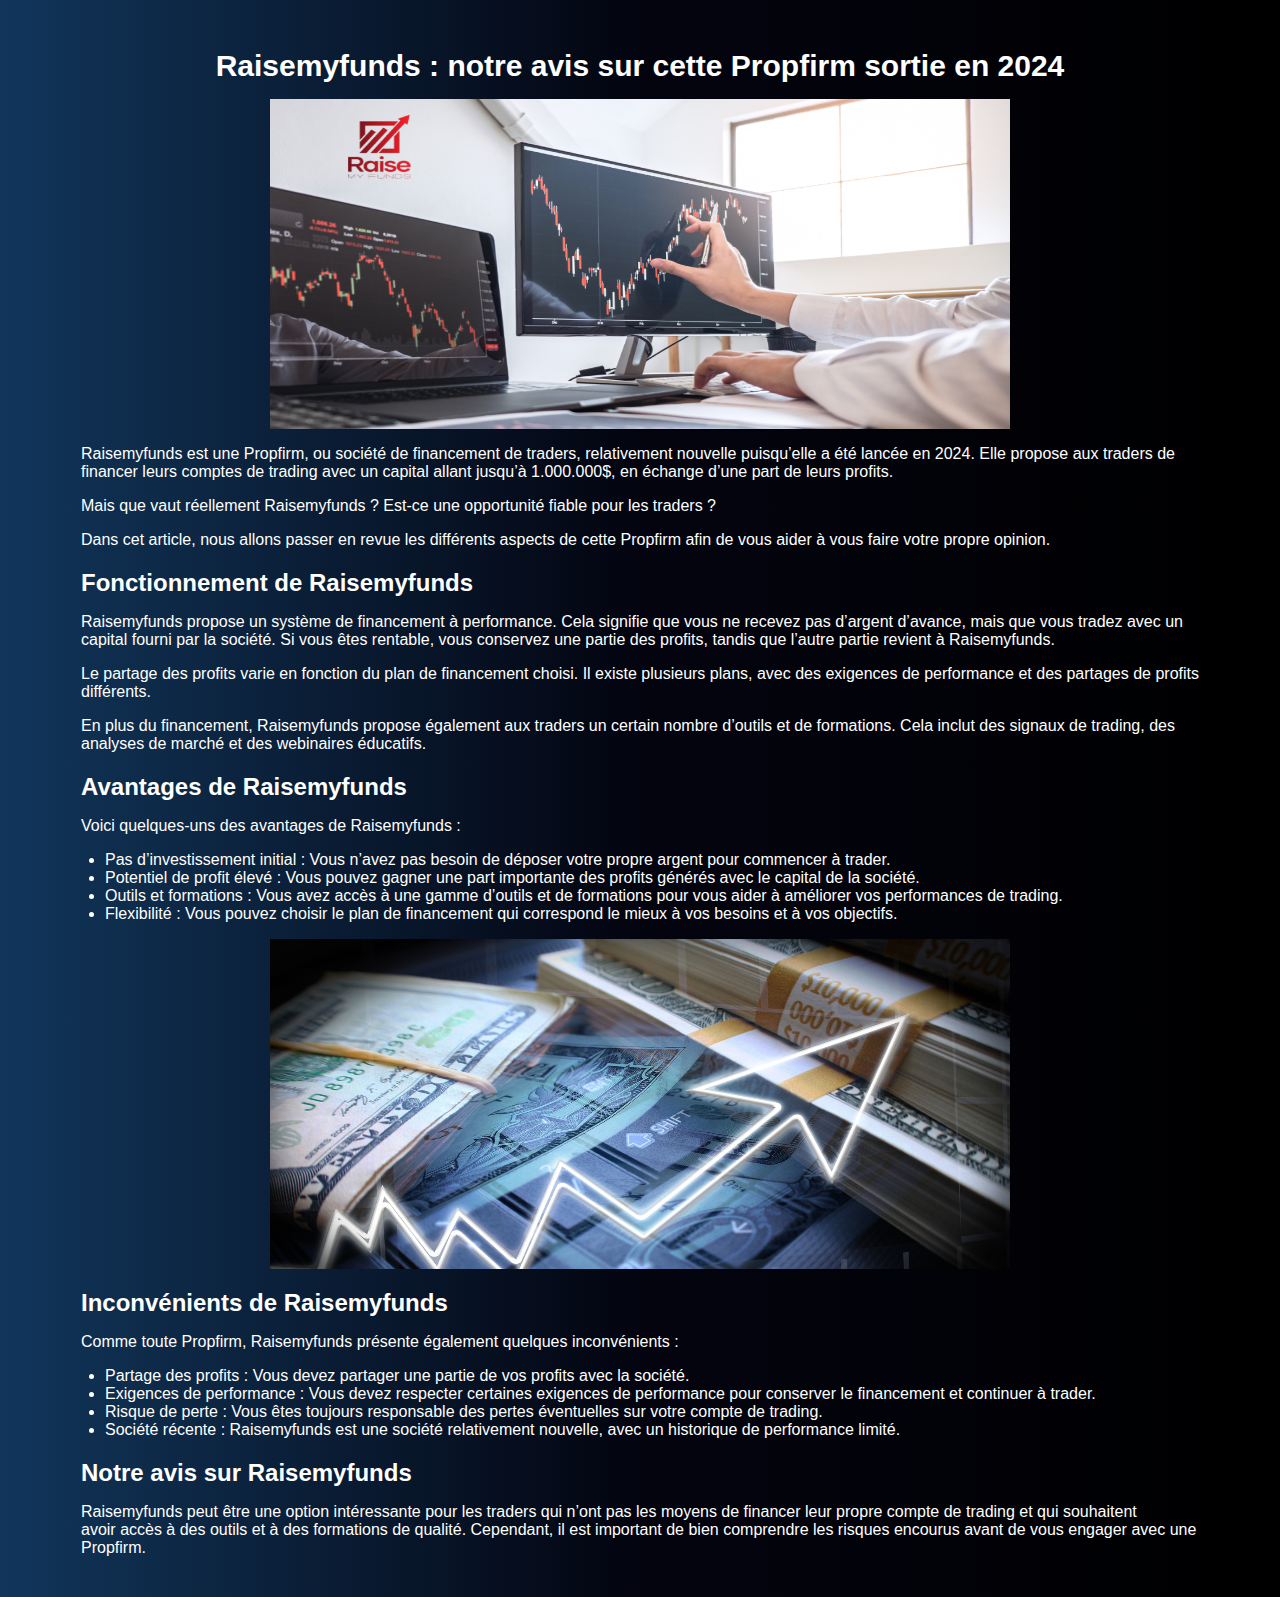
<file: blog/article4.html>
<!DOCTYPE html>
<html lang="fr">
<head>
  <meta charset="UTF-8">
  <meta name="viewport" content="width=device-width, initial-scale=1.0">
  <title>Raise My Funds</title>
  <link rel="stylesheet" href="../article.css">
</head>
<body>
  <div class="container">
    <h2 class="heading-main">Raisemyfunds : notre avis sur cette Propfirm sortie en 2024</h2>
    <img class="imgg" src="../images/2908.png" alt="prop">
    <p class="description">Raisemyfunds est une Propfirm, ou société de financement de traders, relativement nouvelle puisqu’elle a été lancée en 2024. Elle propose aux traders de<br> financer leurs comptes de trading avec un capital allant jusqu’à 1.000.000$, en échange d’une part de leurs profits.</p>
    <p class="description">Mais que vaut réellement Raisemyfunds ? Est-ce une opportunité fiable pour les traders ?</p>
    <p class="description">Dans cet article, nous allons passer en revue les différents aspects de cette Propfirm afin de vous aider à vous faire votre propre opinion.</p>

    <h2 class="subheading">Fonctionnement de Raisemyfunds</h2>
    <p class="description">Raisemyfunds propose un système de financement à performance. Cela signifie que vous ne recevez pas d’argent d’avance, mais que vous tradez avec un<br> capital fourni par la société. Si vous êtes rentable, vous conservez une partie des profits, tandis que l’autre partie revient à Raisemyfunds.</p>
    <p class="description">Le partage des profits varie en fonction du plan de financement choisi. Il existe plusieurs plans, avec des exigences de performance et des partages de profits<br> différents.</p>
    <p class="description">En plus du financement, Raisemyfunds propose également aux traders un certain nombre d’outils et de formations. Cela inclut des signaux de trading, des<br> analyses de marché et des webinaires éducatifs.</p>

    <h2 class="subheading">Avantages de Raisemyfunds</h2>
    <p class="description">Voici quelques-uns des avantages de Raisemyfunds :</p>
    <ul class="list">
        <li>Pas d’investissement initial : Vous n’avez pas besoin de déposer votre propre argent pour commencer à trader.</li>
        <li>Potentiel de profit élevé : Vous pouvez gagner une part importante des profits générés avec le capital de la société.</li>
        <li>Outils et formations : Vous avez accès à une gamme d’outils et de formations pour vous aider à améliorer vos performances de trading.</li>
        <li>Flexibilité : Vous pouvez choisir le plan de financement qui correspond le mieux à vos besoins et à vos objectifs.</li>
    </ul>
    <img class="imgg" src="../images/29081.png" alt="prop">

    <h2 class="subheading">Inconvénients de Raisemyfunds</h2>
    <p class="description">Comme toute Propfirm, Raisemyfunds présente également quelques inconvénients :</p>
    <ul class="list">
        <li>Partage des profits : Vous devez partager une partie de vos profits avec la société.</li>
        <li>Exigences de performance : Vous devez respecter certaines exigences de performance pour conserver le financement et continuer à trader.</li>
        <li>Risque de perte : Vous êtes toujours responsable des pertes éventuelles sur votre compte de trading.</li>
        <li>Société récente : Raisemyfunds est une société relativement nouvelle, avec un historique de performance limité.</li>
    </ul>

    <h2 class="subheading">Notre avis sur Raisemyfunds</h2>
    <p class="description">Raisemyfunds peut être une option intéressante pour les traders qui n’ont pas les moyens de financer leur propre compte de trading et qui souhaitent<br> avoir accès à des outils et à des formations de qualité. Cependant, il est important de bien comprendre les risques encourus avant de vous engager avec une<br> Propfirm.</p>
  </div>
</body>
</html>
</file>
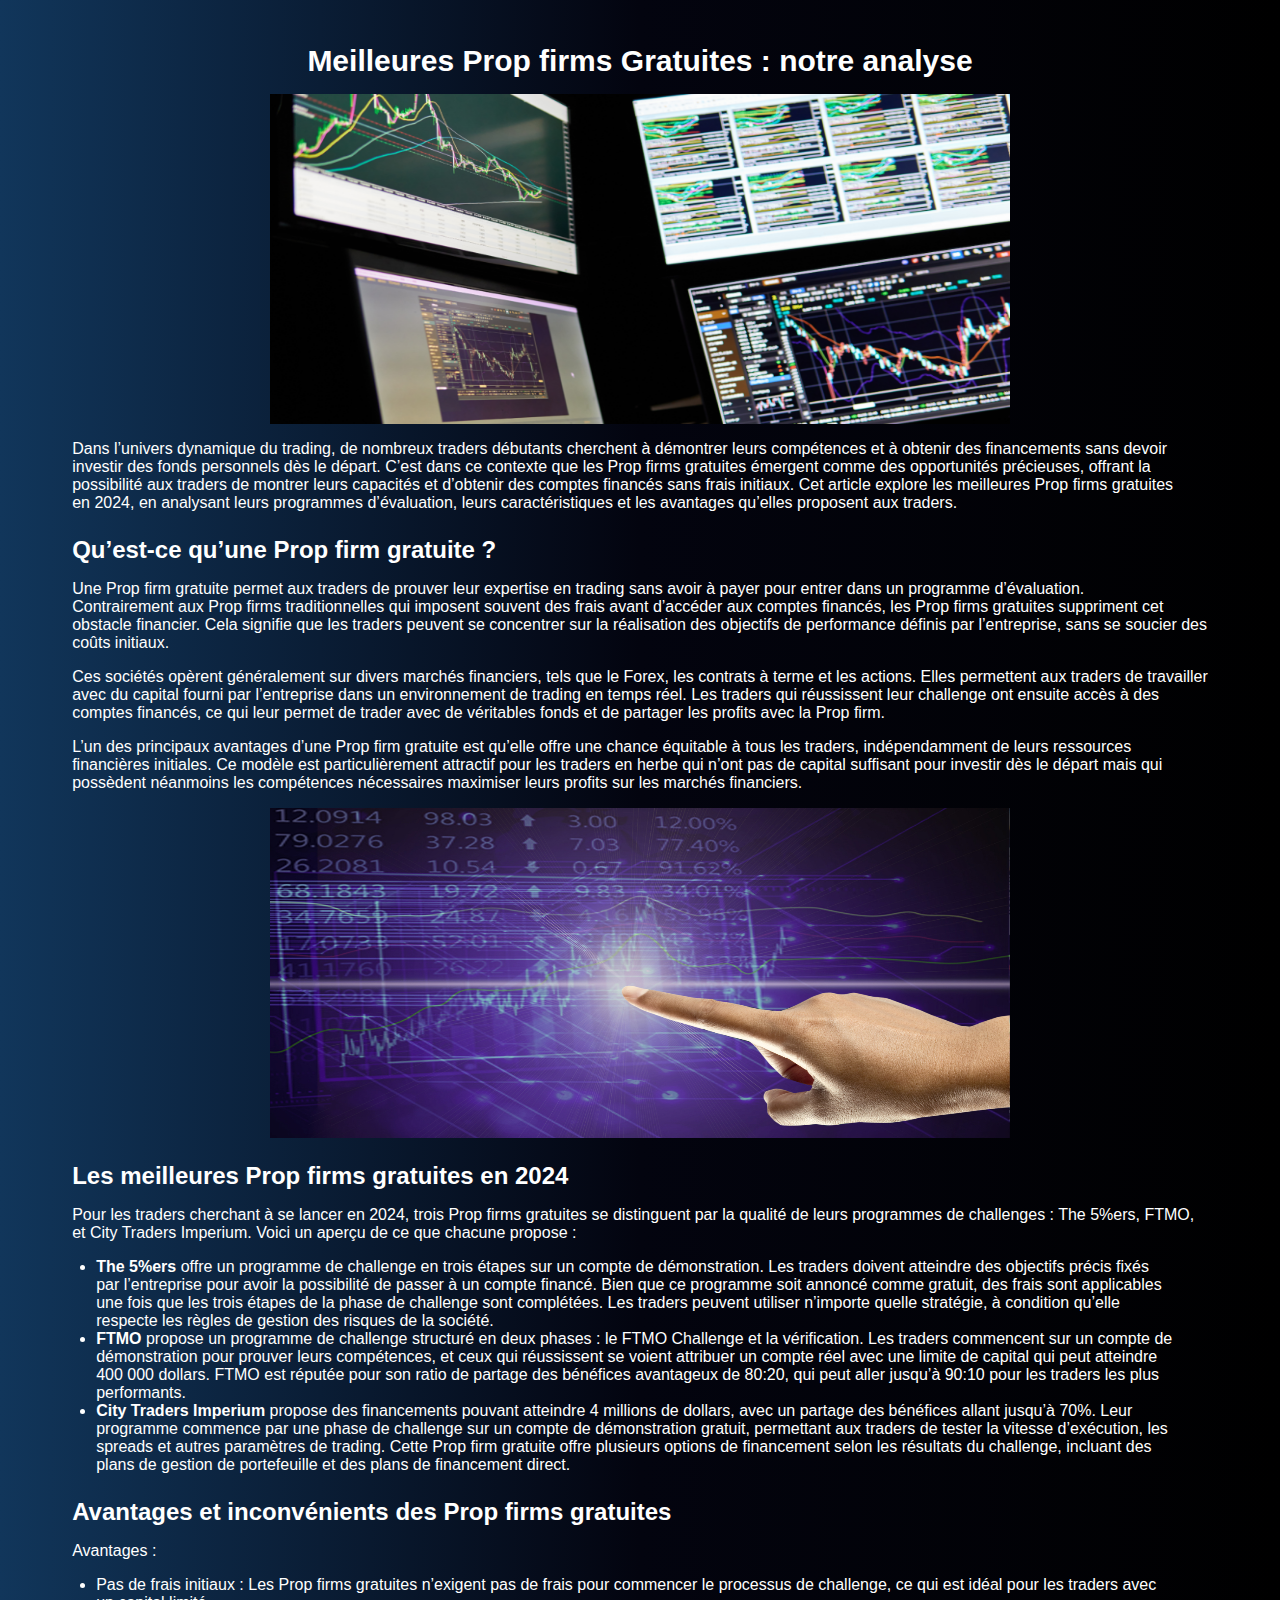
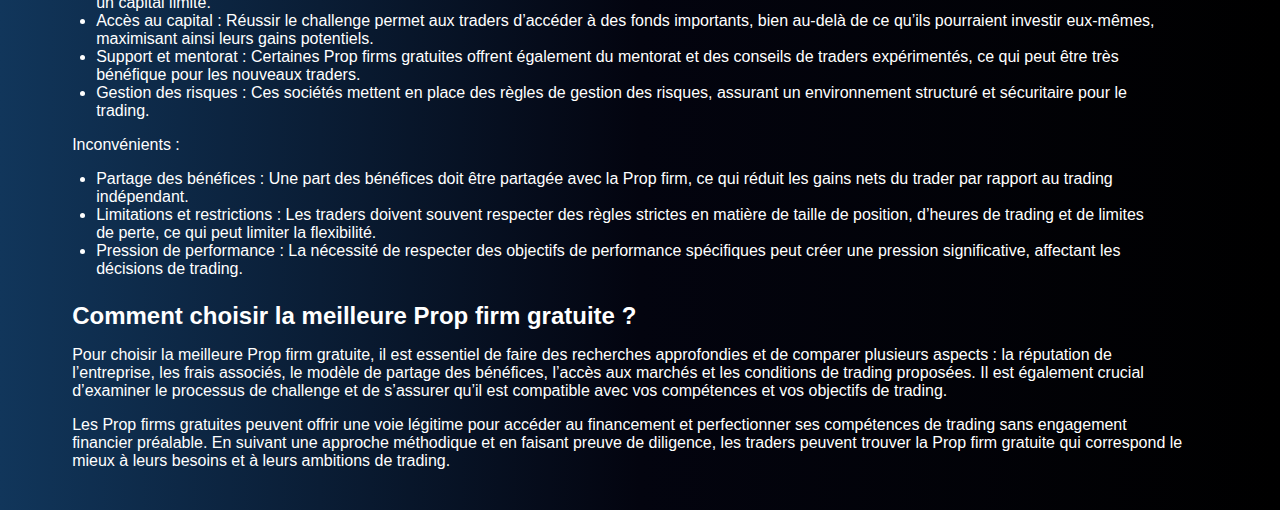
<file: blog/article5.html>
<!DOCTYPE html>
<html lang="fr">
<head>
  <meta charset="UTF-8">
  <meta name="viewport" content="width=device-width, initial-scale=1.0">
  <title>Meilleures Prop Firms Gratuites</title>
  <link rel="stylesheet" href="../article.css">
</head>
<body>
  <div class="container">
    <h1 class="heading-main">Meilleures Prop firms Gratuites : notre analyse</h1>
    <img class="imgg" src="../images/29082.png" alt="prop">
    <p class="description">Dans l’univers dynamique du trading, de nombreux traders débutants cherchent à démontrer leurs compétences et à obtenir des financements sans devoir<br> investir des fonds personnels dès le départ. C’est dans ce contexte que les Prop firms gratuites émergent comme des opportunités précieuses, offrant la<br> possibilité aux traders de montrer leurs capacités et d’obtenir des comptes financés sans frais initiaux. Cet article explore les meilleures Prop firms gratuites<br> en 2024, en analysant leurs programmes d’évaluation, leurs caractéristiques et les avantages qu’elles proposent aux traders.</p>

    <h3 class="subheading">Qu’est-ce qu’une Prop firm gratuite ?</h3>
    <p class="description">Une Prop firm gratuite permet aux traders de prouver leur expertise en trading sans avoir à payer pour entrer dans un programme d’évaluation.<br> Contrairement aux Prop firms traditionnelles qui imposent souvent des frais avant d’accéder aux comptes financés, les Prop firms gratuites suppriment cet<br> obstacle financier. Cela signifie que les traders peuvent se concentrer sur la réalisation des objectifs de performance définis par l’entreprise, sans se soucier des<br> coûts initiaux.</p>
    <p class="description">Ces sociétés opèrent généralement sur divers marchés financiers, tels que le Forex, les contrats à terme et les actions. Elles permettent aux traders de travailler<br> avec du capital fourni par l’entreprise dans un environnement de trading en temps réel. Les traders qui réussissent leur challenge ont ensuite accès à des<br> comptes financés, ce qui leur permet de trader avec de véritables fonds et de partager les profits avec la Prop firm.</p>
    <p class="description">L’un des principaux avantages d’une Prop firm gratuite est qu’elle offre une chance équitable à tous les traders, indépendamment de leurs ressources<br> financières initiales. Ce modèle est particulièrement attractif pour les traders en herbe qui n’ont pas de capital suffisant pour investir dès le départ mais qui<br> possèdent néanmoins les compétences nécessaires maximiser leurs profits sur les marchés financiers.</p>
    <img class="imgg" src="../images/29083.png" alt="prop">
    
    <h3 class="subheading">Les meilleures Prop firms gratuites en 2024</h3>
    <p class="description">Pour les traders cherchant à se lancer en 2024, trois Prop firms gratuites se distinguent par la qualité de leurs programmes de challenges : The 5%ers, FTMO,<br> et City Traders Imperium. Voici un aperçu de ce que chacune propose :</p>
    <ul class="list">
        <li><strong>The 5%ers</strong> offre un programme de challenge en trois étapes sur un compte de démonstration. Les traders doivent atteindre des objectifs précis fixés<br> par l’entreprise pour avoir la possibilité de passer à un compte financé. Bien que ce programme soit annoncé comme gratuit, des frais sont applicables<br> une fois que les trois étapes de la phase de challenge sont complétées. Les traders peuvent utiliser n’importe quelle stratégie, à condition qu’elle<br> respecte les règles de gestion des risques de la société.</li>
        <li><strong>FTMO</strong> propose un programme de challenge structuré en deux phases : le FTMO Challenge et la vérification. Les traders commencent sur un compte de<br> démonstration pour prouver leurs compétences, et ceux qui réussissent se voient attribuer un compte réel avec une limite de capital qui peut atteindre<br> 400 000 dollars. FTMO est réputée pour son ratio de partage des bénéfices avantageux de 80:20, qui peut aller jusqu’à 90:10 pour les traders les plus<br> performants.</li>
        <li><strong>City Traders Imperium</strong> propose des financements pouvant atteindre 4 millions de dollars, avec un partage des bénéfices allant jusqu’à 70%. Leur<br> programme commence par une phase de challenge sur un compte de démonstration gratuit, permettant aux traders de tester la vitesse d’exécution, les<br> spreads et autres paramètres de trading. Cette Prop firm gratuite offre plusieurs options de financement selon les résultats du challenge, incluant des<br> plans de gestion de portefeuille et des plans de financement direct.</li>
    </ul>

    <h3 class="subheading">Avantages et inconvénients des Prop firms gratuites</h3>
    <p class="description">Avantages :</p>
    <ul class="list">
        <li>Pas de frais initiaux : Les Prop firms gratuites n’exigent pas de frais pour commencer le processus de challenge, ce qui est idéal pour les traders avec<br> un capital limité.</li>
        <li>Accès au capital : Réussir le challenge permet aux traders d’accéder à des fonds importants, bien au-delà de ce qu’ils pourraient investir eux-mêmes,<br> maximisant ainsi leurs gains potentiels.</li>
        <li>Support et mentorat : Certaines Prop firms gratuites offrent également du mentorat et des conseils de traders expérimentés, ce qui peut être très<br> bénéfique pour les nouveaux traders.</li>
        <li>Gestion des risques : Ces sociétés mettent en place des règles de gestion des risques, assurant un environnement structuré et sécuritaire pour le<br> trading.</li>
    </ul>

    <p class="description">Inconvénients :</p>
    <ul class="list">
        <li>Partage des bénéfices : Une part des bénéfices doit être partagée avec la Prop firm, ce qui réduit les gains nets du trader par rapport au trading<br> indépendant.</li>
        <li>Limitations et restrictions : Les traders doivent souvent respecter des règles strictes en matière de taille de position, d’heures de trading et de limites<br> de perte, ce qui peut limiter la flexibilité.</li>
        <li>Pression de performance : La nécessité de respecter des objectifs de performance spécifiques peut créer une pression significative, affectant les<br> décisions de trading.</li>
    </ul>

    <h3 class="subheading">Comment choisir la meilleure Prop firm gratuite ?</h3>
    <p class="description">Pour choisir la meilleure Prop firm gratuite, il est essentiel de faire des recherches approfondies et de comparer plusieurs aspects : la réputation de<br> l’entreprise, les frais associés, le modèle de partage des bénéfices, l’accès aux marchés et les conditions de trading proposées. Il est également crucial<br> d’examiner le processus de challenge et de s’assurer qu’il est compatible avec vos compétences et vos objectifs de trading.</p>
    <p class="description">Les Prop firms gratuites peuvent offrir une voie légitime pour accéder au financement et perfectionner ses compétences de trading sans engagement<br> financier préalable. En suivant une approche méthodique et en faisant preuve de diligence, les traders peuvent trouver la Prop firm gratuite qui correspond le<br> mieux à leurs besoins et à leurs ambitions de trading.</p>
  </div>
</body>
</html>
</file>
<file: article.css>
body {
    margin: 0;
    font-family: Arial, sans-serif;
    background: linear-gradient(to right, #11365b, #03040f, #000000);
    color: white;
    overflow-x: hidden;
    display: flex;
    justify-content: center;
    align-items: center;
    min-height: 100vh; /* Ensures vertical centering */
    text-align: left; /* Ensures text is aligned from left to right */
}

.container {
    max-width: 1200px; /* Limits the width of the container for better readability */
    padding: 1.5rem;
    margin: 0 auto; /* Centers the container horizontally */
}

.heading-main {
    font-size: 1.875rem;
    font-weight: 700;
    margin-bottom: 1rem;
    text-align: center; /* Centers the main headings */
}

.intro, .description {
    margin-bottom: 1rem;
    text-align: left; /* Ensures text is aligned from left to right */
    white-space: nowrap;
}

.subheading, .section-title {
    font-size: 1.5rem;
    font-weight: 600;
    margin-bottom: 0.5rem;
    text-align: center; /* Centers subheadings and section titles */
    text-align: left;
}

.imgg {
    display: block;
    width: 740px;
    height: 330px;
    margin: 0 auto; /* Centers images horizontally */
}

.list {
    list-style-type: disc;
    padding-left: 1.5rem;
    margin-bottom: 1rem;
    text-align: left; /* Ensures list items align left */
}

.challenge-button {
    background-color: #007bff;
    color: #ffffff;
    padding: 0.5rem;
    border-radius: 0.5rem;
    margin-bottom: 1rem;
    border: none;
    cursor: pointer;
    display: block;
    margin-left: auto;
    margin-right: auto; /* Centers button horizontally */
}

.challenge-button:hover {
    background-color: rgba(0, 123, 255, 0.8);
}
</file>
